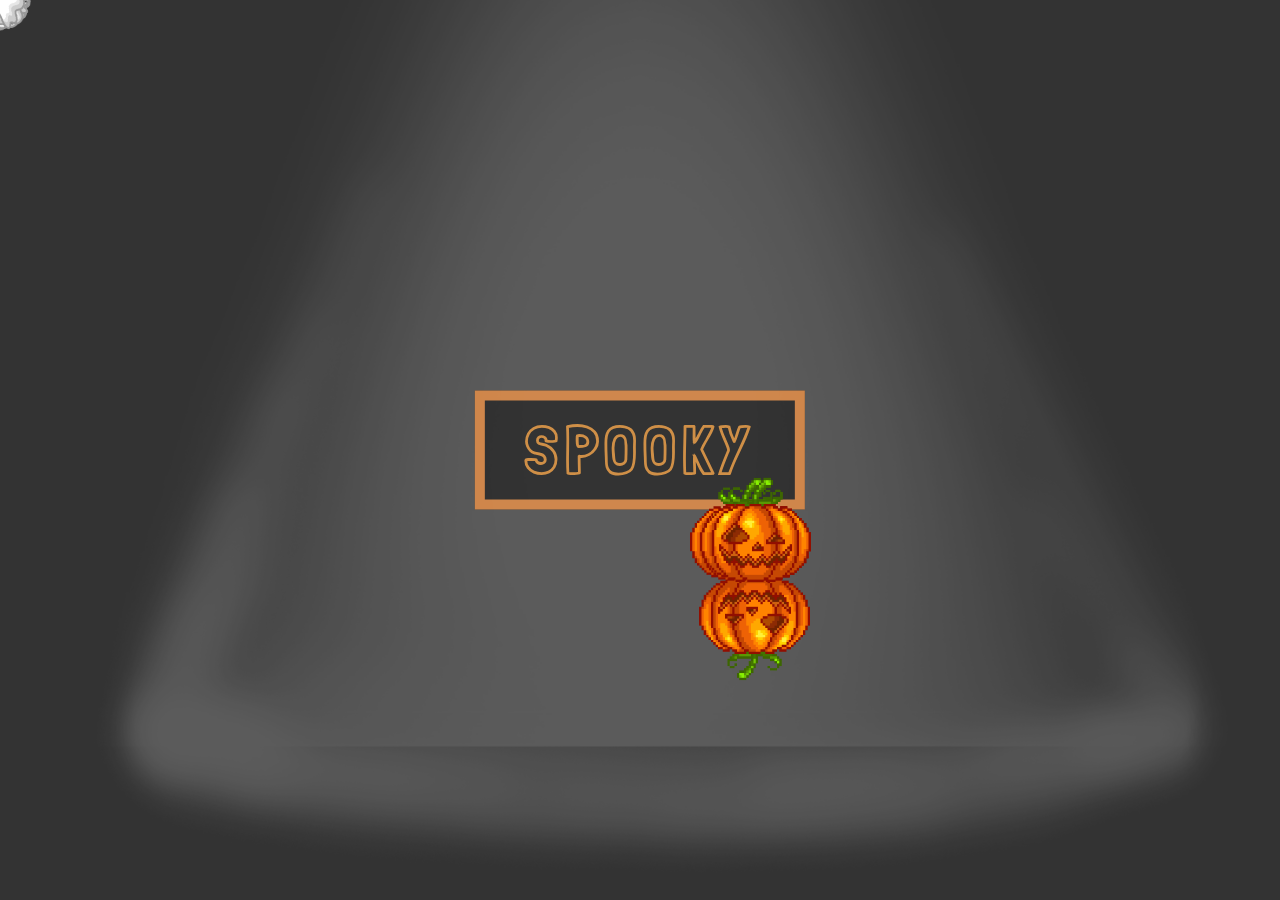
<file: Glitch effects/index.html>
<!DOCTYPE html>
<html lang="en">
	<head>
        <meta charset="UTF-8" />
        <meta http-equiv="X-UA-Compatible" content="IE=edge"> 
        <meta name="viewport" content="width=device-width, initial-scale=1"> 
        <title>Spooked</title>
        <link rel="stylesheet" type="text/css" href="css/normalize.css" />
        <link rel="stylesheet" type="text/css" href="css/component.css" />
        <link href='http://fonts.googleapis.com/css?family=Raleway:200,400,800|Londrina+Outline' rel='stylesheet' type='text/css'>
	</head>
	<body>
		
		<div class="light"></div>
		<div class="glitch glitch--header-1">
			<div class="glitch_img"></div>
			<div class="glitch_img"></div>
			<div class="glitch_img"></div>
			<div class="glitch_img"></div>
			<div class="glitch_img"></div>
		</div>
		<div class="container anim">
			<div class="content">
                <div id="large-header" class="large-header">
                    <canvas id="canvas"></canvas>
                    <h1 class="main-title">Spooky</h1>
                </div>
            </div>
		</div><!-- /container -->
        <script src="js/TweenLite.min.js"></script>
        <script src="js/EasePack.min.js"></script>
        <script src="js/animation.js"></script>
	</body>
</html>
</file>
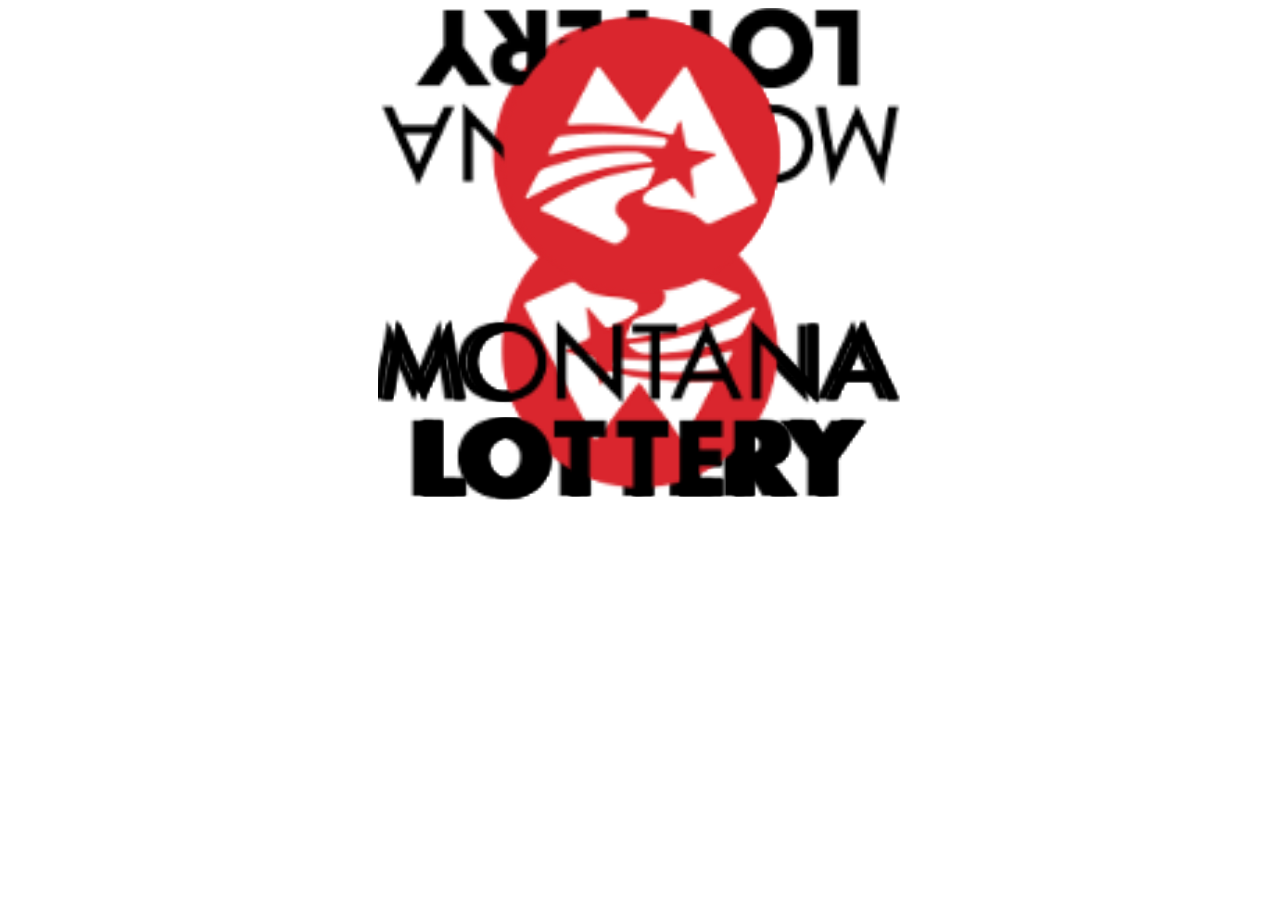
<file: Glitch effects/glitch.html>
<!DOCTYPE html>
<html>
<head>
	<title>Glitchy</title>
	<link rel="stylesheet" href="css/glitchStyle.css">
</head>
<body>
	<a href="https://www.montanalottery.com/">
		<div class="glitch glitch--style-1">
			<div class="glitch_img"></div>
			<div class="glitch_img"></div>
			<div class="glitch_img"></div>
			<div class="glitch_img"></div>
			<div class="glitch_img"></div>
		</div>
	</a>
</body>
</html>
</file>
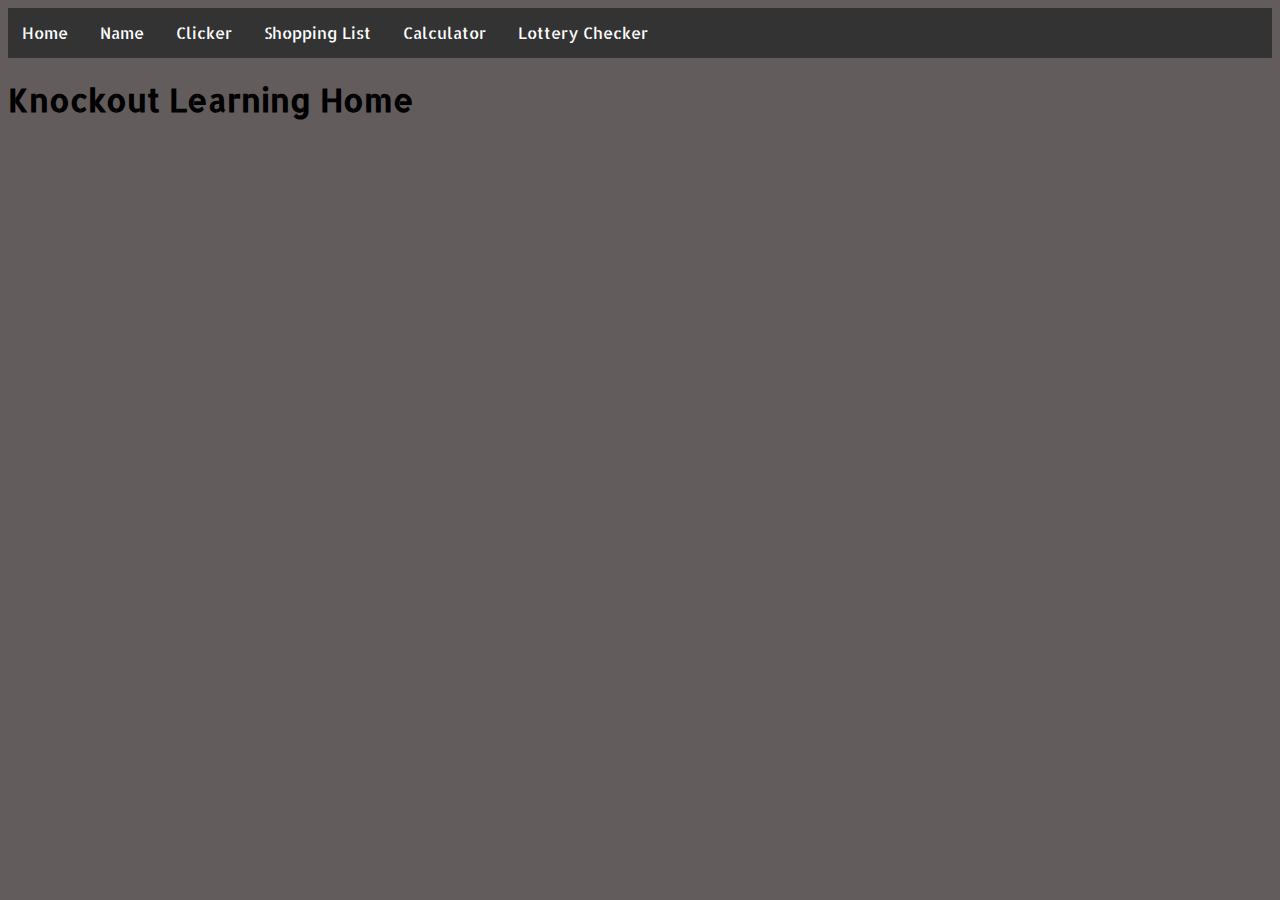
<file: ko learning/ko.html>
<!DOCTYPE html>
<html lang="en">
<head>
	<title> Knockout </title>
	<meta charset="utf-8">
	<meta name="viewport" content="width=device-width, initial-scale=1">
	<link rel="stylesheet" href="css/style.css">
	<link href="https://fonts.googleapis.com/css?family=Allerta+Stencil" rel="stylesheet">
	<style>
		body { font-family: 'Allerta Stencil', sans-serif; }
	</style>
</head>

<body>
	<div id="containerHead">
		<ul class="folders" data-bind="foreach: folders">
			<li data-bind="text: $data, click: $root.goToFolder"></li>
		</ul>
	</div>
	
	<div class="module" id="home">
		<h1> Knockout Learning Home </h1>
	</div>
	
	<div class="module" id="container1">
		<p>First name: <input data-bind="value: firstName" /></p>
		<p>Last name: <input data-bind="value: lastName" /></p>
		<h2>Hello, <span data-bind="text: fullName"> </span>!</h2>
	</div>
	
	<br/>
	
	<div id="container2" class="module">
		<div>
			<span data-bind="text: numberOfClicks"></span>
		</div>
		<button data-bind="click: registerClick">click</button>
	</div>
	
	<br/>
	
	<div id="container3" class="simple-list module">
		<form data-bind="submit: addItem">
			New item:
			<input data-bind="value: itemToAdd, valueUpdate: 'afterkeydown'" />
			<button type="submit" data-bind="enable: itemToAdd().length > 0">Add</button>
			<p>Your items:</p>
			<select class="select1" multiple="multiple" width="50" data-bind="options: items, selectedOptions: selectedItems"></select>
		
			<button data-bind="click: removeItem, enable: selectedItems().length > 0">Remove Item</button>
			<br/><br/>
			<input data-bind="value: itemToEdit" />
			<button data-bind="click: editItem">Edit Item</button>
		</form>
	</div>
	
	<div class="calculatorContainer">
		<div id="calculator" class="module calculator">
			<textarea rows="4" cols="38" disabled="true" data-bind="textInput: equation">
			</textarea><br/>
			
			<button type="button" data-bind="click: function(num) { addToEquation('7', num) } ">7</button>
			<button type="button" data-bind="click: function(num) { addToEquation('8', num) } ">8</button>
			<button type="button" data-bind="click: function(num) { addToEquation('9', num) } ">9</button>
		
			<button type="button" data-bind="click: function(num) { addToEquation('+', num) } ">+</button>
			
			<br/><br/>
			<button type="button" data-bind="click: function(num) { addToEquation('4', num) } ">4</button>
			<button type="button" data-bind="click: function(num) { addToEquation('5', num) } ">5</button>
			<button type="button" data-bind="click: function(num) { addToEquation('6', num) } ">6</button>
			
			<button type="button" data-bind="click: function(num) { addToEquation('-', num) } ">-</button>
			
			<br/><br/>
			<button type="button" data-bind="click: function(num) { addToEquation('1', num) } ">1</button>
			<button type="button" data-bind="click: function(num) { addToEquation('2', num) } ">2</button>
			<button type="button" data-bind="click: function(num) { addToEquation('3', num) } ">3</button>
			<br/><br/>
			<button type="button" data-bind="click: function(num) { addToEquation('0', num) } ">0</button>
			
			
			<button type="button" data-bind="click: clear">Clear</button>
			<button type="button" data-bind="click: evaluate">Equal</button>
			
			<span data-bind="text: answer"></span>
		</div>
	</div>
	
	<div class="lotto-container">
		<div id="lotto-check" class="module lotto-numbers">
				<input type="text" data-bind="value: numbers()[0]" id="num1" class="ball"/>
				<input type="text" data-bind="value: numbers()[1]" id="num2" class="ball"/>
			
				<input type="text" data-bind="value: numbers()[2]" id="num3" class="ball"/>
				<input type="text" data-bind="value: numbers()[3]" id="num4" class="ball"/>
			
				<input type="text" data-bind="value: numbers()[4]" id="num5" class="ball"/>
				
				<br/>
				Extra Number: 
				<input type="text" data-bind="value: extra" id="num6" class="ball"/>
				<br/>
				
				<button type="button" data-bind="click: calculateWinnings">Submit</button>
				<button type="button" data-bind="click: randomize">Random Draw</button>
				<button type="button" data-bind="click: simulate">Simulate</button>
				
				<br/><br/>
				
				<span data-bind="text: result"></span>
				
				<br/>
				Winning Numbers: <span data-bind="text: latestDraw"></span>
				<br/>
				
				<p>Tickets sold: <span data-bind="text: soldTickets"></span></p>
				
				Ticket Selling Speed: 
				<input type="range" min="1" max="100" value="50" data-bind="value: ticketSpeed" 
				style="direction: rtl; margin-left: 50px;" id="speedInput" oninput="speedId.value = speedInput.value">
				<output id="speedId">50</output>
				
				
				<p>$ from tickets: <span data-bind="text: amountFromTickets"></span></p>
				<p>Payout: <span data-bind="text: payout"></span></p>
				<p>Profit: <span data-bind="text: profit"></span></p>
				
				<br/>
				<button type="button" data-bind="click: pause">Pause</button>
				<button type="button" data-bind="click: resume">Resume</button>
				
			
				<br/><br/>
				<div class="toTheSide">
					Winning Tickets:
					<br/>
					<select class="ticketDisplay" multiple="multiple" width="50" data-bind="options: ticketWinners"></select>
					<br/><br/>
					Stats:
					<br/>
					<select multiple="multiple" width="250" size="6">
						<option data-bind="text: stats()[0]"></option>
						<option data-bind="text: stats()[1]"></option>
						<option data-bind="text: stats()[2]"></option>
						<option data-bind="text: stats()[3]"></option>
						<option data-bind="text: stats()[4]"></option>
						<option data-bind="text: stats()[5]"></option>
					</select>
				</div>
		</div>
	</div>

<!-- JQuery JS -->
<script src="https://ajax.googleapis.com/ajax/libs/jquery/3.3.1/jquery.min.js"></script>
<script src="js/knockout-3.4.2.js"></script>
<script src="js/sammy-latest.min.js"></script>
<script type="text/javascript">
	var ViewModel = function(first, last) {
		var self = this;
		self.firstName = ko.observable(first);
		self.lastName = ko.observable(last);
		self.fullName = ko.computed(function(){
			return self.firstName() + " " + self.lastName();
		});
	};
	
	var ClickModel = function() {
		this.numberOfClicks = ko.observable(0);
		this.registerClick = function() {
			this.numberOfClicks(this.numberOfClicks() + 1);
		};
	};
	
	var SimpleList = function(items) {
		this.items = ko.observableArray(items);
		this.itemToAdd = ko.observable("");
		this.itemToEdit = ko.observable("");
		this.selectedItems = ko.observableArray();
		this.addItem = function() {
			if(this.itemToAdd() != ""){
				this.items.push(this.itemToAdd());
				this.itemToAdd("");
			}
		}.bind(this);
		this.removeItem = function() {
			this.items.removeAll(this.selectedItems());
			this.selectedItems([]);
		}.bind(this);
		this.editItem = function() {
			if(this.itemToEdit() != "" && this.selectedItems().length == 1) {
				this.items.replace(this.selectedItems()[0], this.itemToEdit());
			}
		}.bind(this);
	};
	
	var NavbarModel = function() {
		self = this;
		self.folders = ['Home', 'Name', 'Clicker', 'Shopping List', 'Calculator', 'Lottery Checker'];
		self.chosenFolderId = ko.observable();
		self.chosenFolderData = ko.observable();
		self.goToFolder = function(folder) {
			location.hash = folder;
		};
		Sammy(function() {
			this.get('#Name', function() {
				$('.module').css('display', 'none');
				$('#container1').css('display', 'initial');
			});
			this.get('#Clicker', function() {
				$('.module').css('display', 'none');
				$('#container2').css('display', 'initial');
			});
			this.get('#Shopping%20List', function() {
				$('.module').css('display', 'none');
				$('#container3').css('display', 'initial');
			});
			this.get('#Home', function() {
				$('.module').css('display', 'none');
				$('#home').css('display', 'initial');
			});
			this.get('#Calculator', function() {
				$('.module').css('display', 'none');
				$('#calculator').css('display', 'initial');
			});
			this.get('#Lottery%20Checker', function() {
				$('.module').css('display', 'none');
				$('#lotto-check').css('display', 'initial');
			});
		}).run();
	};
	
	var CalculatorModel = function(d) {
		var self = this;
		self.equation = ko.observableArray("");
		self.answer = ko.observable("");
		self.addToEquation = function(num) {
			var temp = self.equation();
			self.equation(temp + num);
		}
		self.clear = function() {
			self.equation("");
			self.answer("");
		}
		self.evaluate = function() {
			// checks if the first digit is invalid
			if(self.equation()[0] == "+" || self.equation()[self.equation().length - 1] == "+" || 
				self.equation()[self.equation().length - 1] == "-") {
				self.answer("Not a valid format.");
				return;
			}
			var compiledEquation = [];
			var operators = [];
			var length = self.equation().length;
			var position = 0;
			// loops through the equation to compile 2 arrays
			// compiledEquation: the numbers to compute
			// operators: the operators that the numbers will use to calculate
			begin: for(var i = 0; i < length; i++) {
				var eqToAdd = "";
				var curr = self.equation()[i];
				// adds to the operators array by checking if the current digit is an operator
				// does not count the first digit, if a '-' then it is a negative number
				if(self.equation()[i] == '+' || self.equation()[i] == '-' && i != 0) {
					operators[operators.length] = curr;
					if(self.equation()[i+1] == '+' || self.equation()[i+1] == '-') {
						self.answer("Not a valid format.");
						return;
					}
					// do not go to next loop, the operator has been added
					continue;
				}
				// will loop until an operator is found
				for(var j = i; j < length; j++) {
					// only true if it is the first digit. purpose is to check if first number is negative
					var first = false;
					if(j == 0 && self.equation()[j] == '-') first = true;
					// breaks out of loop if an operator is found, adds compiled numbers to compiledEquation array
					if( (self.equation()[j] == '+' || self.equation()[j] == '-') && !first) { 
						compiledEquation[position] = eqToAdd;
						position++;
						i = j - 1;
						break;
					}
					eqToAdd += self.equation()[j];
					// checks if on the last number, breaks out of loops
					if(j == length - 1) {
						compiledEquation[position] = eqToAdd;
						break begin;
					}
				}
			}
			var answer = 0;
			// if no operators were added
			if(operators.length == 0) {
				self.answer("The answer is: " + compiledEquation[0]);
				return;
			}
			// looks at operators array and determines how the numbers should be calculated 
			for(var i = 0; i < operators.length; i++) {
				var op = operators[i];
				if(op == '+') answer = parseInt(compiledEquation[0]) + parseInt(compiledEquation[1]);
				else if(op == '-') answer = parseInt(compiledEquation[0]) - parseInt(compiledEquation[1]);
				// removes first element of compiledEquation array, replaces with last calculated number
				compiledEquation.shift();
				compiledEquation[0] = answer.toString();
			}
			self.answer("The answer is: " + answer);
			self.equation(self.equation() + "\n" + compiledEquation[0]);
		}
		
	};
	
	var lotteryModel = function() {
		var self = this;
		self.numbers = ko.observableArray();
		self.extra = ko.observable();
		self.result = ko.observable();
		self.latestDraw = [5, 29, 34, 53, 57, 24];
		
		self.winningAmount = 0;
		self.amountOfTickets = 0;
		self.soldTickets = ko.observable(0);
		self.amountFromTickets = ko.observable(0);
		self.payout = ko.observable(0);
		self.profit = ko.observable(0);
		self.ticketWinners = ko.observableArray();
		
		self.ticketSpeed = ko.observable(50);
		
		self.stats = ko.observableArray(["$4: 0", "$7: 0", "$100: 0", "$1,000,000: 0", "JACKPOT: 0", "Overall: 0"]);
		
		var amountOfDollarsWon = [0, 0, 0, 0, 0];
		
		var looping = false;
		var numberOfWinners = 0;
		
		self.calculateWinnings = function() {
		
			var extra = false;
			var amountCorrect = 0;
			// array to test if there are duplicates in submission
			var counts = [];
			self.numbers.sort();
			if(self.numbers().length == 0){
				self.result("Please enter all numbers");
				return;
			}
		
			for(var i = 0; i < self.numbers().length; i++) {
				if(counts[self.numbers()[i]] === undefined) {
					counts[self.numbers()[i]] = 1;
				}
				else {
					self.result("No duplicates can be done.");
					return;
				}
			
				if(self.numbers()[i] == null) {
					self.result("Please enter all numbers.");
					return;
				}
				else if(isNaN(parseInt(self.numbers()[i])) || 
				parseInt(self.numbers()[i]) < 1 || parseInt(self.numbers()[i]) > 69) {
					self.result("Please enter valid numbers.");
					return;
				}
				else if(self.latestDraw.includes(parseInt(self.numbers()[i])))
					amountCorrect++;
			}
			
			if(self.extra() === undefined) {
				self.result("Put in that extra number!");
				return;
			}
			
			// after validation, do calculation
			if(self.extra() == parseInt(self.latestDraw[5]))
				extra = true;
			
			var amountWon = 0;
			
			switch(amountCorrect) {
				case 0:
					if(extra) amountWon = 4;
					break;
				case 1:
					if(extra) amountWon = 4;
					break;
				case 2:
					if(extra) amountWon = 7;
					break;
				case 3:	
					if(extra) amountWon = 100;
					else amountWon = 7;
					break;
				case 4:
					amountWon = 100;
					break;
				case 5:
					if(extra) amountWon = 50000000;
					else amountWon = 1000000;
					break;
				default:
					amountWon = 0;
			}
			
			
			var reduction = [];
			
			switch(amountWon) {
				case 4:
					amountOfDollarsWon[0] += 1;
					reduction = reduce(amountOfDollarsWon[0], self.soldTickets());
					self.stats.replace(self.stats()[0], "$4: " + reduction[0] + "/" + reduction[1]);
					break;
				case 7:
					amountOfDollarsWon[1] += 1;
					reduction = reduce(amountOfDollarsWon[1], self.soldTickets());
					self.stats.replace(self.stats()[1], "$7: " + reduction[0] + "/" + reduction[1]);
					break;
				case 100:
					amountOfDollarsWon[2] += 1;
					reduction = reduce(amountOfDollarsWon[2], self.soldTickets());
					self.stats.replace(self.stats()[2], "$100: " + reduction[0] + "/" + reduction[1]);
					break;
				case 1000000:
					amountOfDollarsWon[3] += 1;
					reduction = reduce(amountOfDollarsWon[3], self.soldTickets());
					self.stats.replace(self.stats()[3], "$1,000,000: " + reduction[0] + "/" + reduction[1]);
					break;
				case 50000000:
					amountOfDollarsWon[4] += 1;
					reduction = reduce(amountOfDollarsWon[4], self.soldTickets());
					self.stats.replace(self.stats()[4], "JACKPOT: " + reduction[0] + "/" + reduction[1]);
					break;
				default:
				
			}
			
			
			
			self.result("You won $" + amountWon + "!");
			self.winningAmount = amountWon;
			
			self.soldTickets(self.soldTickets() + 1);
			if(amountWon > 0){ 
				self.ticketWinners.push("#" + self.soldTickets() + ": $" + amountWon);
				numberOfWinners++;
			}
			
			reduction = reduce(numberOfWinners, self.soldTickets());
			self.stats.replace(self.stats()[5], "Overall: " + reduction[0] + "/" + reduction[1]);
			
			self.amountFromTickets(self.amountFromTickets() + 2);
			self.payout(self.payout() + amountWon);
			self.profit(self.amountFromTickets() - self.payout());
			
			var $sel = $('.ticketDisplay');
			$sel[0].scrollTop = $sel[0].scrollHeight;
			
			if(looping) setTimeout(function(){ self.randomize(); }, self.ticketSpeed() * 2);
		}
		
		self.randomize = function() {
			var random = 0;
			var count = [];
			
			for(var i = 1; i < 6; i++) {
				random = Math.floor(Math.random() * 69) + 1;
				if(count[random] === undefined){
					document.getElementById('num'+i).value = random;
					self.numbers()[i-1] = random;
					count[random] = 1;
				}
				else {
					i--;
					continue;
				}
			}
			
			random = Math.floor(Math.random() * 26) + 1;
			document.getElementById('num6').value = random;
			self.extra(random);
			
			self.calculateWinnings();
		}
		
		self.pause = function() {
			looping = false;
		}
		
		self.resume = function() {
			looping = true;
			self.randomize();
		}
		
		self.simulate = function() {
			looping = true;
			self.randomize();
		}
		
	
		
	};
	
	var shopping = new SimpleList(["A","B","C"]);
	ko.applyBindings(new ViewModel("first", "last"), document.getElementById("container1"));
	ko.applyBindings(new ClickModel(), document.getElementById("container2"));
	ko.applyBindings(shopping, document.getElementById("container3"));
	ko.applyBindings(new CalculatorModel(), document.getElementById("calculator"));
	ko.applyBindings(new lotteryModel(), document.getElementById("lotto-check"));
	
	ko.applyBindings(new NavbarModel(), document.getElementById("containerHead"));
	
	var jsonData = ko.toJSON(shopping);
	var parsedJson = JSON.parse(jsonData);
	
	/*var requestURL = 'https://github.com/taylor-bauerj/Side-Projects/blob/master/ko%20learning/data.json';
	
	var request = new XMLHttpRequest();
	request.open('GET', requestURL);
	request.responseType = 'json';
	request.send();
	
	request.onload = function() {
		console.log(request.response);
	}*/
	
	function updateTextInput(val) {
		document.getElementById('speedValue').value = val;
	}
	
	function reduce(numerator, denominator) {
		var gcd = function gcd(a, b) {
			return b ? gcd(b, a%b) : a;
		}
		gcd = gcd(numerator, denominator);
		return [numerator/gcd, denominator/gcd];
	}
</script>
</body>

</html>
</file>
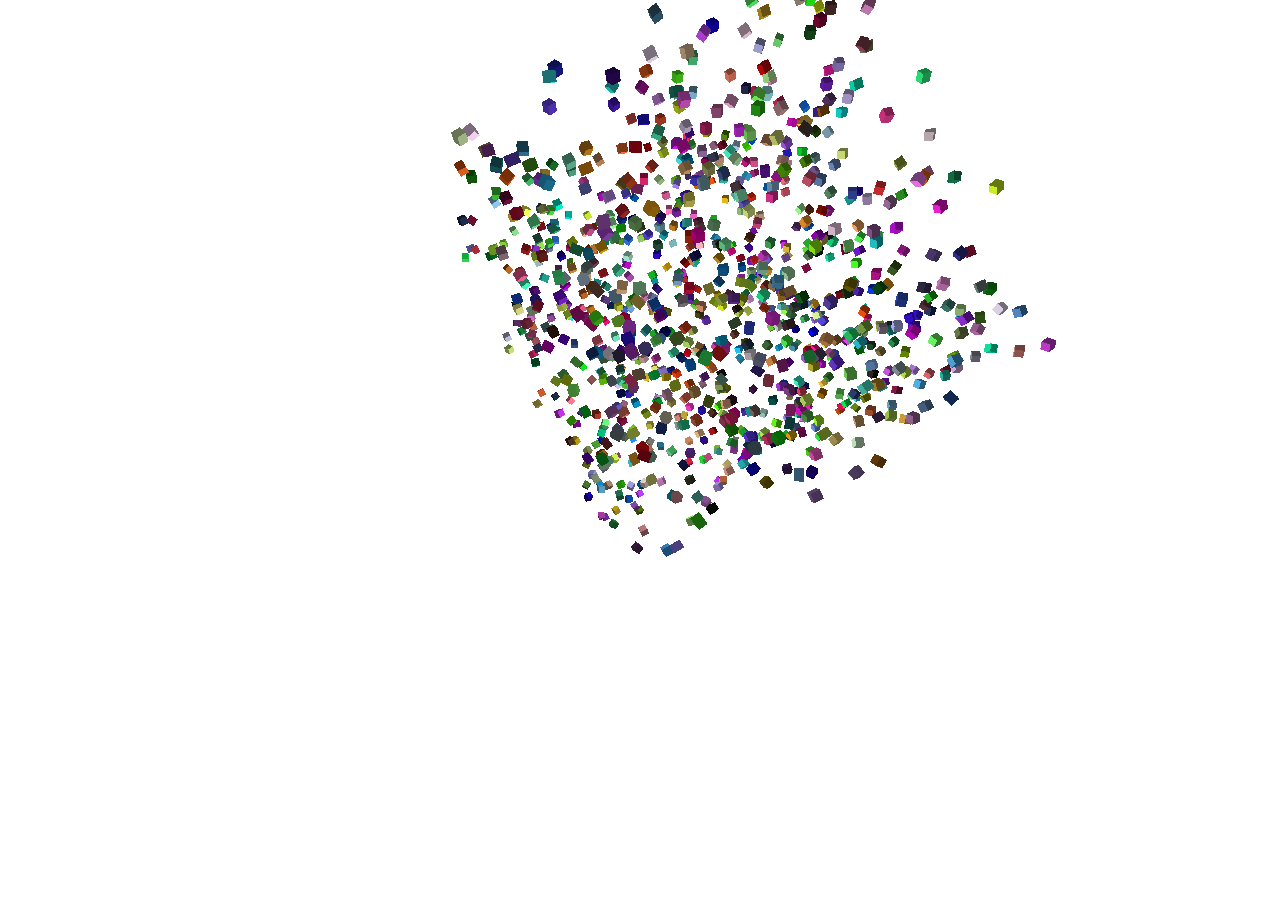
<file: three js learning/bunch-o-cubes.html>
<!DOCTYPE html>
<html>
  <head>
    <title>So Many Cubes</title>
    <style>
      html, body { margin: 0; padding: 0; overflow: hidden; }
    </style>
  </head>
  <body>
    <script src="js/three.min.js"></script>
    <script>
		var camera, renderer, scene;
		var geometry, group;
		
		var mouseX = 0;
		var mouseY = 0;
		
		var windowHalfX = window.innerWidth / 2;
		var windowHalfY = window.innerHeight / 2;
		
		var targetX = 0;
		var targetY = 0;
		var targetZ = 0;
		
		init();
		animate();
	
		function init() {
		
			scene = new THREE.Scene();
			scene.background = new THREE.Color( 0xffffff );
			var aspect = window.innerWidth / window.innerHeight;

			camera = new THREE.PerspectiveCamera( 70, aspect, 1, 20000 );
			camera.position.z = 10000;
			
			renderer = new THREE.WebGLRenderer();
			renderer.setPixelRatio(window.devicePixelRatio);
			renderer.setSize( window.innerWidth, window.innerHeight );
			document.body.appendChild( renderer.domElement );
			
			var geometry = new THREE.BoxBufferGeometry( 100, 100, 100 );
			var material = new THREE.MeshPhongMaterial();
			
			group = new THREE.Group();
			
			for( var i = 0; i < 1000; i ++ ){
				material = new THREE.MeshPhongMaterial({color: Math.random() * 0xffffff});
				var mesh = new THREE.Mesh(geometry, material);
				mesh.position.x = Math.random() * 5000 - 1000;
				mesh.position.y = Math.random() * 5000 - 1000;
				mesh.position.z = Math.random() * 5000 - 1000;
				
				mesh.rotation.x = Math.random() * 2 * Math.PI;
				mesh.rotation.y = Math.random() * 2 * Math.PI;
				
				mesh.matrixAutoUpdate = false;
				mesh.updateMatrix();
				
				group.add(mesh);
			}
			
			scene.add(group);
			
			// lights
			var light = new THREE.PointLight(0xFFFFFF, 0.5);
			light.position.set(0, 0, 1000 );
			scene.add( light );
			var ambLight = new THREE.AmbientLight(0xFFFFFF, 0.5);
			ambLight.position.set(0, 0, 1000 );
			scene.add(ambLight);
			
			
			document.addEventListener( 'mousemove', onMouseMove, false );
			document.addEventListener( 'mousedown', onMouseDown, false );
			document.addEventListener( 'mouseup', onMouseUp, false );
			
			window.addEventListener( 'resize', onResize, false );
		}
		
		function animate(){
			requestAnimationFrame( animate );
			render();
		}
		
		function render() {
			var time = Date.now() * 0.001;
			var rx = Math.sin( time * 0.7 ) * 0.5,
				ry = Math.sin( time * 0.3 ) * 0.5,
				rz = Math.sin( time * 0.2 ) * 0.5;

		
			camera.position.x += (mouseX - camera.position.x) * 0.01;			
			camera.position.y += (mouseY - camera.position.y) * 0.01;			
			
			camera.lookAt(scene.position);
			
			group.rotation.x = rx;
			group.rotation.y = ry;
			group.rotation.z = rz;
			
			
			
			
			
			renderer.render( scene, camera );
		}
		
		function onMouseDown(event){
			targetX = Math.random() * 10;
			targetY = Math.random() * 10;
			targetZ = Math.random() * 10;
			
			render();
		}
		function onMouseUp(event){
			targetX = 0;
			targetY = 0;
			targetZ = 0;
		}
		
		function onMouseMove( event ){
			mouseX = (event.clientX - windowHalfX) * 10;
			mouseY = (event.clientY - windowHalfY) * 10;
		}
		
		
		function onResize( event ){
			windowHalfX = window.innerWidth / 2;
			windowHalfY = window.innerHeight / 2;
			
			camera.aspect = window.innerWidth / window.innerHeight;
			camera.updateProjectionMatrix();
			
			renderer.setSize(window.innerWidth, window.innerHeight );
		}
    </script>
  </body>
</html>
</file>
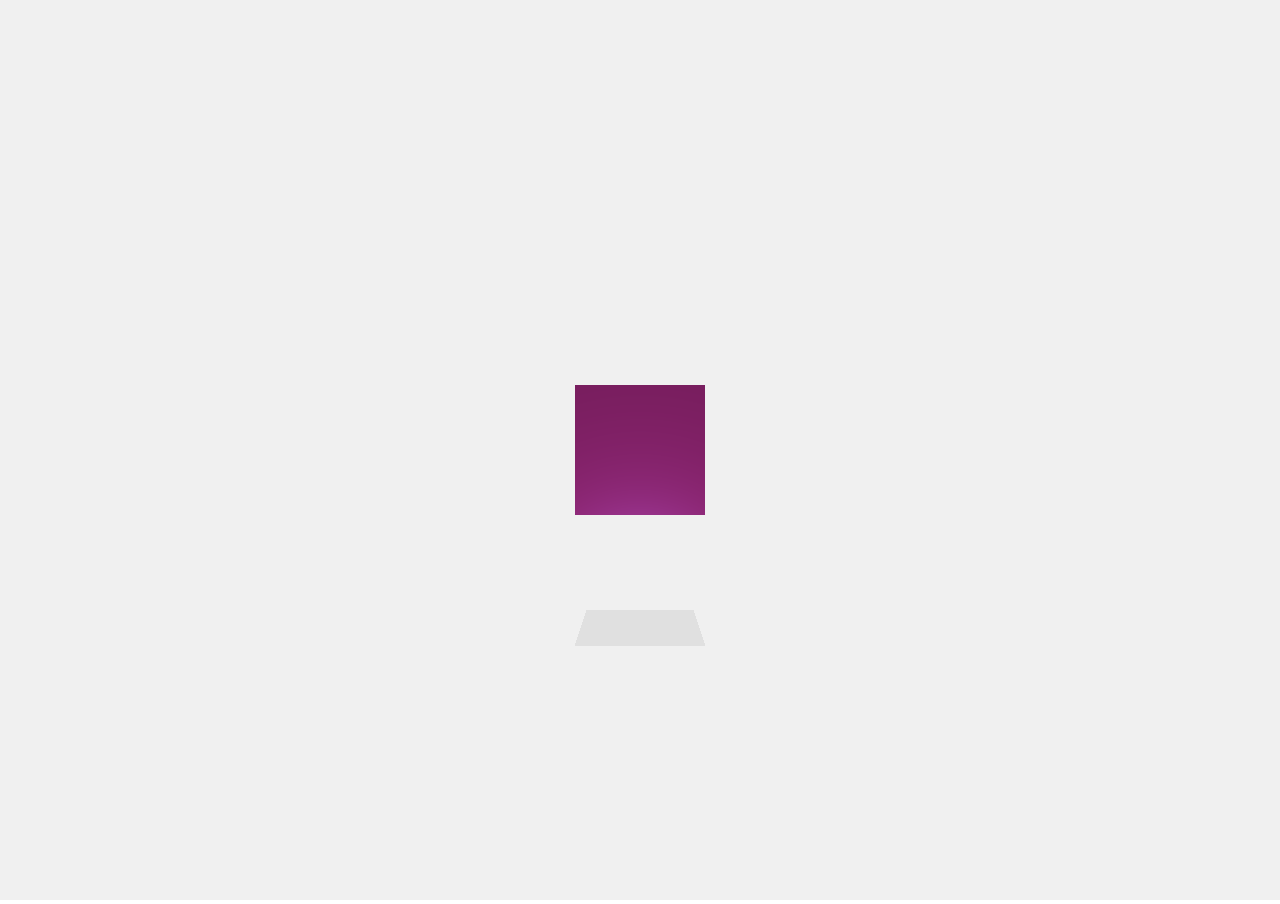
<file: three js learning/drag-rotate-cube.html>
<!DOCTYPE html>
<html>
  <head>
    <title>Drag Me!</title>
    <style>
      html, body { margin: 0; padding: 0; overflow: hidden; }
    </style>
  </head>
  <body>
    <script src="js/three.min.js"></script>
    <script>
		var camera, renderer, scene;
		var cube;
		var plane;
		
		var targetRotationY = 0;
		var targetRotationOnMouseDownY = 0;
		var targetRotationX = 0;
		var targetRotationOnMouseDownX = 0;
		
		var mouseX = 0;
		var mouseXOnMouseDown = 0;
		
		var mouseY = 0;
		var mouseYOnMouseDown = 0;
		
		var windowHalfX = window.innerWidth / 2;
		var windowHalfY = window.innerHeight / 2;
		
		init();
		animate();
	
		function init() {
			scene = new THREE.Scene();
			scene.background = new THREE.Color( 0xf0f0f0 );
			var aspect = window.innerWidth / window.innerHeight;
			camera = new THREE.PerspectiveCamera( 75, aspect, 1, 1000 );
			camera.position.z = 100;
			camera.position.y = 30;
			
			renderer = new THREE.WebGLRenderer();
			renderer.setSize( window.innerWidth, window.innerHeight );
			document.body.appendChild( renderer.domElement );
			
			// cube
			var geometry = new THREE.BoxGeometry( 20, 20, 20 );
			var material = new THREE.MeshPhongMaterial({ color: Math.random() * 0xffffff, specular: 0x2f5da8, shininess: 20});
			cube = new THREE.Mesh( geometry, material );
			cube.position.y = 30;
			scene.add( cube );
			
			// plane
			var geometry = new THREE.PlaneBufferGeometry(20,20);
			geometry.rotateX( - Math.PI / 2);
			var material = new THREE.MeshBasicMaterial({color: 0xe0e0e0, overdraw: 0.5} );
			plane = new THREE.Mesh( geometry, material );
			scene.add(plane);
			
			// lights
			var light = new THREE.PointLight(0xFFFFFF, 0.5);
			light.position.set(0, 0, 25 );
			scene.add( light );
			var ambLight = new THREE.AmbientLight(0xFFFFFF, 0.5);
			ambLight.position.set(0, 0, 25 );
			scene.add(ambLight);
			
			
			document.addEventListener( 'mousedown', onMouseDown, false );
			
			window.addEventListener( 'resize', onResize, false );
		}
		
		function animate(){
			requestAnimationFrame( animate );
			render();
		}
		
		function render() {
				plane.rotation.y = cube.rotation.y += (targetRotationY - cube.rotation.y) * 0.05;
				//plane.rotation.x = cube.rotation.x += (targetRotationX - cube.rotation.x) * 0.05;
	
				renderer.render( scene, camera );
		}
		
		function onMouseDown(event){
			event.preventDefault();
			
			document.addEventListener( 'mousemove', onMouseMove, false);
			document.addEventListener( 'mouseup', onMouseUp, false);
			document.addEventListener( 'mouseout', onMouseOut, false);
			
			mouseXOnMouseDown = event.clientX - windowHalfX;
			mouseYOnMouseDown = event.clientY - windowHalfY;
			
			targetRotationOnMouseDownY = targetRotationY;
			targetRotationOnMouseDownX = targetRotationX;
		}
		
		function onMouseMove( event ){
			mouseX = event.clientX - windowHalfX;
			mouseY = event.clientY - windowHalfY;
			
			targetRotationY = targetRotationOnMouseDownY + ( mouseX - mouseXOnMouseDown ) * 0.02;
			targetRotationX = targetRotationOnMouseDownX + ( mouseY - mouseYOnMouseDown ) * 0.02;
			
			var time = Date.now();
			
			if(time % 13 == 0)
				cube.material = new THREE.MeshPhongMaterial({color: Math.random() * 0xffffff});
		}
		
		function onMouseUp(event) {
			document.removeEventListener( 'mousemove', onMouseMove, false );
			document.removeEventListener( 'mouseup', onMouseUp, false );
			document.removeEventListener( 'mouseout', onMouseOut, false );
		}
		
		function onMouseOut( event ){
			document.removeEventListener( 'mousemove', onMouseMove, false );
			document.removeEventListener( 'mouseup', onMouseUp, false );
			document.removeEventListener( 'mouseout', onMouseOut, false );
		}
		
		function onResize( event ){
			windowHalfX = window.innerWidth / 2;
			windowHalfY = window.innerHeight / 2;
			
			camera.aspect = window.innerWidth / window.innerHeight;
			camera.updateProjectionMatrix();
			
			renderer.setSize(window.innerWidth, window.innerHeight );
		}
    </script>
  </body>
</html>
</file>
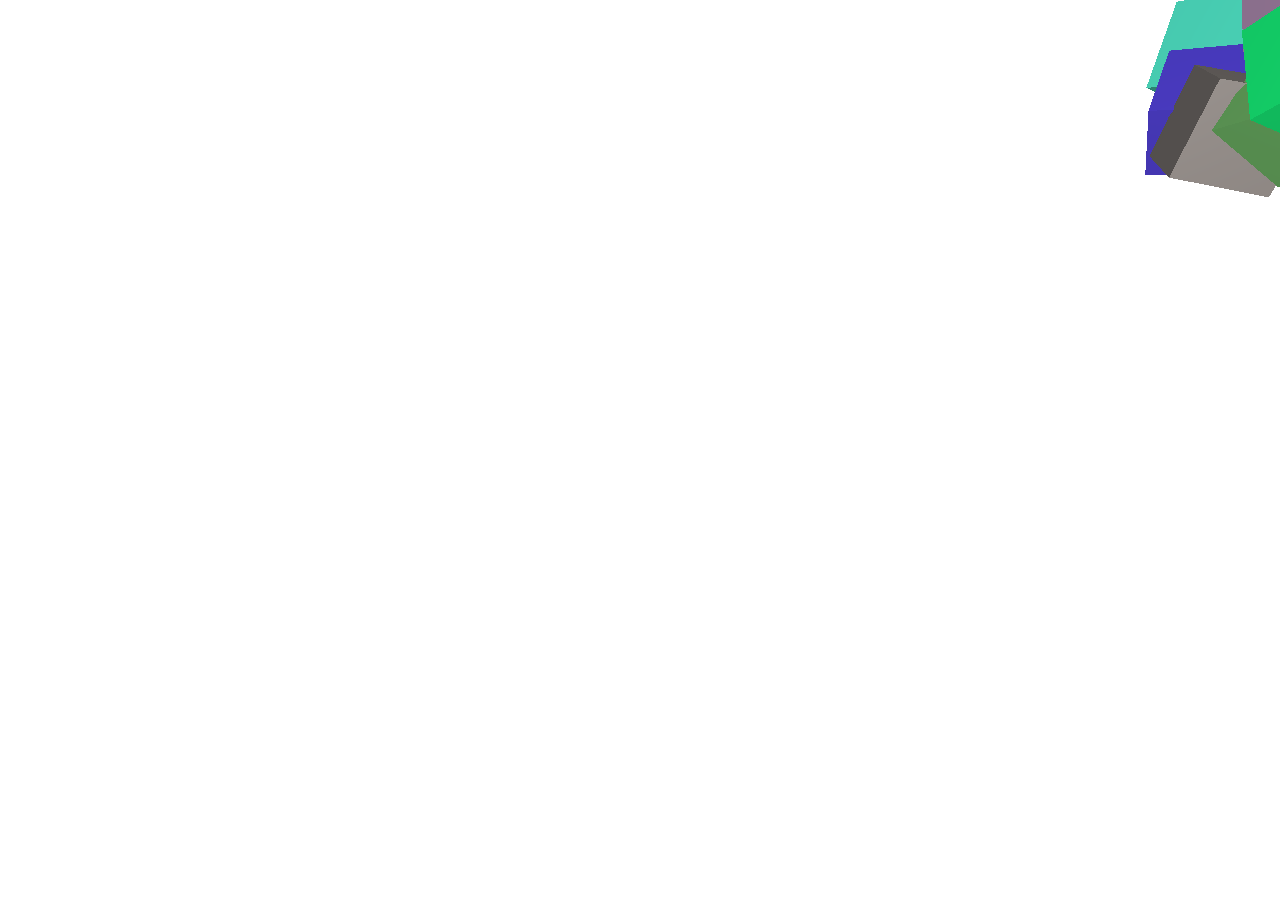
<file: three js learning/geometry.html>
<!DOCTYPE html>
<html>
  <head>
    <title>Even More Cubes</title>
    <style>
      html, body { margin: 0; padding: 0; overflow: hidden; }
    </style>
  </head>
  <body>
    <script src="js/three.min.js"></script>
    <script>
		var camera, renderer, scene;
		var geometry, root;
		
		var mouseX = 0;
		var mouseY = 0;
		
		var windowHalfX = window.innerWidth / 2;
		var windowHalfY = window.innerHeight / 2;
		
		init();
		animate();
	
		function init() {
		
			scene = new THREE.Scene();
			scene.background = new THREE.Color( 0xffffff );
			var aspect = window.innerWidth / window.innerHeight;

			camera = new THREE.PerspectiveCamera( 60, aspect, 1, 15000 );
			camera.position.z = 500;
			
			renderer = new THREE.WebGLRenderer();
			renderer.setPixelRatio(window.devicePixelRatio);
			renderer.setSize( window.innerWidth, window.innerHeight );
			document.body.appendChild( renderer.domElement );
			
			var geometry = new THREE.BoxBufferGeometry( 100, 100, 100 );
			var material = new THREE.MeshPhongMaterial({color: Math.random() * 0xffffff});
			
			root = new THREE.Mesh(geometry, material);
			root.position.x = 1000;
			scene.add(root);
			
			var amount = 200, object, parent = root;
			
			for(var i = 0; i < amount; i++){
				object = new THREE.Mesh(geometry, new THREE.MeshPhongMaterial({color: Math.random() * 0xffffff}));
				object.position.x = 100;
				
				
				parent.add(object);
				parent = object;
			}
			
			parent = root;
			
			for(var i = 0; i < amount; i++){
				object = new THREE.Mesh(geometry, new THREE.MeshPhongMaterial({color: Math.random() * 0xffffff}));
				object.position.x = -100;
				
				parent.add(object);
				parent = object;
			}
			
			parent = root;
			
			for(var i = 0; i < amount; i++){
				object = new THREE.Mesh(geometry, new THREE.MeshPhongMaterial({color: Math.random() * 0xffffff}));
				object.position.y = 100;
				
				parent.add(object);
				parent = object;
			}
			
			parent = root;
			
			for(var i = 0; i < amount; i++){
				object = new THREE.Mesh(geometry, new THREE.MeshPhongMaterial({color: Math.random() * 0xffffff}));
				object.position.y = -100;
				
				parent.add(object);
				parent = object;
			}
			
			// lights
			var light = new THREE.PointLight(0xFFFFFF, 0.5);
			light.position.set(0, 0, 1000 );
			scene.add( light );
			var ambLight = new THREE.AmbientLight(0xFFFFFF, 0.5);
			ambLight.position.set(0, 0, 1000 );
			scene.add(ambLight);
			
			
			document.addEventListener( 'mousemove', onMouseMove, false );
			
			window.addEventListener( 'resize', onResize, false );
		}
		
		function animate(){
			requestAnimationFrame( animate );
			render();
		}
		
		function render() {
			var time = Date.now() * 0.001;
			var rx = Math.sin( time * 0.7 ) * 0.5,
				ry = Math.cos( time * 0.3 ) * 0.5,
				rz = Math.sin( time * 0.2 ) * 0.5;

		
			camera.position.x += (mouseX - camera.position.x) * 0.01;			
			camera.position.y += (mouseY - camera.position.y) * 0.01;			
			
			camera.lookAt(scene.position);
			
			root.traverse(function(object){
				object.rotation.x = rx;
				object.rotation.y = ry;
				object.rotation.z = rz;
			});
			
			
			renderer.render( scene, camera );
		}
		
		
		
		function onMouseMove( event ){
			mouseX = (event.clientX - windowHalfX) * 10;
			mouseY = (event.clientY - windowHalfY) * 10;
		}
		
		
		function onResize( event ){
			windowHalfX = window.innerWidth / 2;
			windowHalfY = window.innerHeight / 2;
			
			camera.aspect = window.innerWidth / window.innerHeight;
			camera.updateProjectionMatrix();
			
			renderer.setSize(window.innerWidth, window.innerHeight );
		}
    </script>
  </body>
</html>
</file>
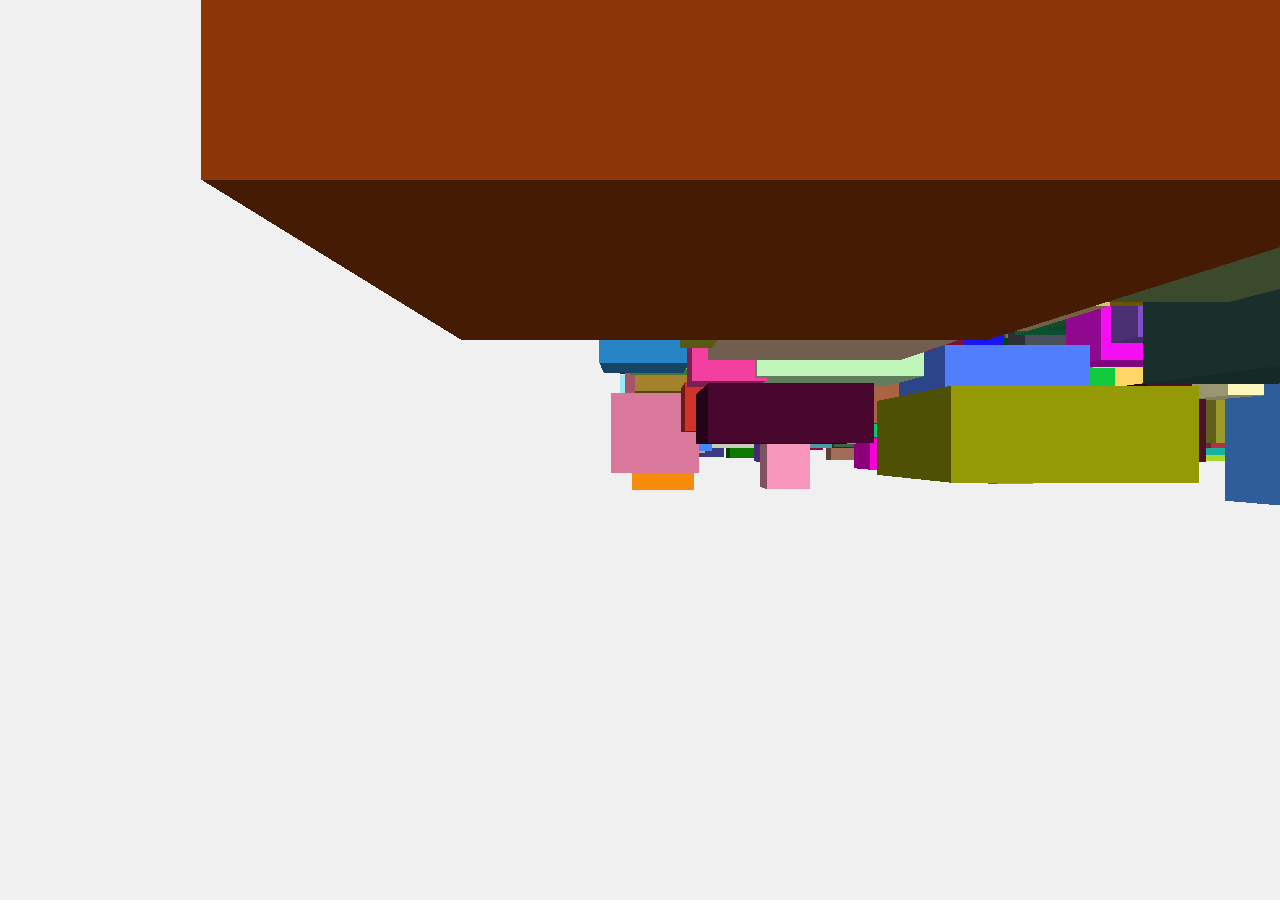
<file: three js learning/gravity.html>
<!DOCTYPE html>
<html>
  <head>
    <title>Raycaster</title>
    <style>
      html, body { margin: 0; padding: 0; overflow: hidden; }
    </style>
  </head>
  <body>
    <script src="js/three.min.js"></script>
    <script src="js/FlyControls.js"></script>
    <script>
	
		var container;
		var camera, renderer, scene, raycaster;
		var geometry, root;
		
		var mouse = new THREE.Vector2(), INTERSECTED;
		var radius = 100;
		
		var mouseX = 0;
		var mouseY = 0;
		
		var windowHalfX = window.innerWidth / 2;
		var windowHalfY = window.innerHeight / 2;
		
		var controls;
		var clock = new THREE.Clock();
		
		init();
		animate();
	
		function init() {
			container = document.createElement('div');
			document.body.appendChild(container);
		
			scene = new THREE.Scene();
			scene.background = new THREE.Color( 0xf0f0f0 );
			var aspect = window.innerWidth / window.innerHeight;

			camera = new THREE.PerspectiveCamera( 70, aspect, 1, 15000 );
			camera.position.z = 500;
			
			renderer = new THREE.WebGLRenderer();
			renderer.setPixelRatio(window.devicePixelRatio);
			renderer.setSize( window.innerWidth, window.innerHeight );
			container.appendChild( renderer.domElement );
			
			var geometry = new THREE.BoxBufferGeometry(20,20,20);
			var material = new THREE.MeshLambertMaterial({color: Math.random() * 0xffffff});
			
			for(var i = 0; i < 5000; i++){
			root = new THREE.Mesh(geometry, new THREE.MeshLambertMaterial({color: Math.random() * 0xffffff}));
			
			root.position.x = Math.random() * 500;
			root.position.y = Math.random() * 500;
			root.position.z = Math.random() * 500;
			
			root.scale.x = Math.random() + 0.5;
			root.scale.y = Math.random() + 0.5;
			root.scale.z = Math.random() + 0.5;
			
			scene.add(root);
			}
			
			raycaster = new THREE.Raycaster();
			
			// lights
			/*var dLight = new THREE.DirectionalLight(0xFFFFFF, 1);
			dLight.position.set(1,1,1).normalize();
			scene.add(dLight);*/
			
			var light = new THREE.PointLight(0xFFFFFF, 0.5);
			light.position.set(0, 0, 1000 );
			scene.add( light );
			var ambLight = new THREE.AmbientLight(0xFFFFFF, 0.5);
			ambLight.position.set(0, 0, 1000 );
			scene.add(ambLight);
			
			controls = new THREE.FlyControls(camera);
			
			controls.movementSpeed = 100;
			controls.domElement = renderer.domElement;
			controls.rollSpeed = Math.PI / 24;
			controls.autoForward = false;
			controls.dragToLook = false;
			
			
			document.addEventListener( 'mousemove', onMouseMove, false );
			document.addEventListener('mousedown', onMouseDown, false);
			window.addEventListener( 'resize', onResize, false );
		}
		
		function animate(){
			requestAnimationFrame( animate );
			render();
		}
		
		function render() {
			
			var delta = clock.getDelta();
			
			raycaster.setFromCamera(mouse, camera);
			
			var intersects = raycaster.intersectObjects(scene.children);
		
			if(intersects.length > 0){
				if(INTERSECTED != intersects[0].object){
					if(INTERSECTED) INTERSECTED.material.emissive.setHex(INTERSECTED.currentHex);
					
					INTERSECTED = intersects[0].object;
					INTERSECTED.currentHex = INTERSECTED.material.emissive.getHex();
					INTERSECTED.material.emissive.setHex(Math.random()  * 0xffffff);
				}
			}
			else{
				if(INTERSECTED) INTERSECTED.material.emissive.setHex(INTERSECTED.currentHex);
				
				INTERSECTED = null;
			}
		
			var time = Date.now() * 0.001;
			var rx = Math.sin( time * 0.7 ) * 0.5,
				ry = Math.cos( time * 0.3 ) * 0.5,
				rz = Math.sin( time * 0.2 ) * 0.5;

		
			/*camera.position.x += (mouseX - camera.position.x) * 0.01;			
			camera.position.y += (mouseY - camera.position.y) * 0.01;*/			
			
			//camera.lookAt(scene.position);
			
			root.traverse(function(object){
				object.rotation.x = rx;
				object.rotation.y = ry;
				object.rotation.z = rz;
			});
			
			//controls.movementSpeed = 0.33 * d;
			controls.update(delta);
			
			renderer.render( scene, camera );
		}
		
		function onMouseDown(event){
			scene.remove(INTERSECTED);
			//INTERSECTED.scale.set(2,2,2);
		}
		
		
		function onMouseMove( event ){
			event.preventDefault();
			
			mouse.x = (event.clientX / window.innerWidth) * 2 - 1;
			mouse.y = -(event.clientY / window.innerHeight) * 2 + 1;
			
			/*mouseX = (event.clientX - windowHalfX) * 10;
			mouseY = (event.clientY - windowHalfY) * 10;*/
		}
		
		
		function onResize( event ){
			windowHalfX = window.innerWidth / 2;
			windowHalfY = window.innerHeight / 2;
			
			camera.aspect = window.innerWidth / window.innerHeight;
			camera.updateProjectionMatrix();
			
			renderer.setSize(window.innerWidth, window.innerHeight );
		}
    </script>
  </body>
</html>
</file>
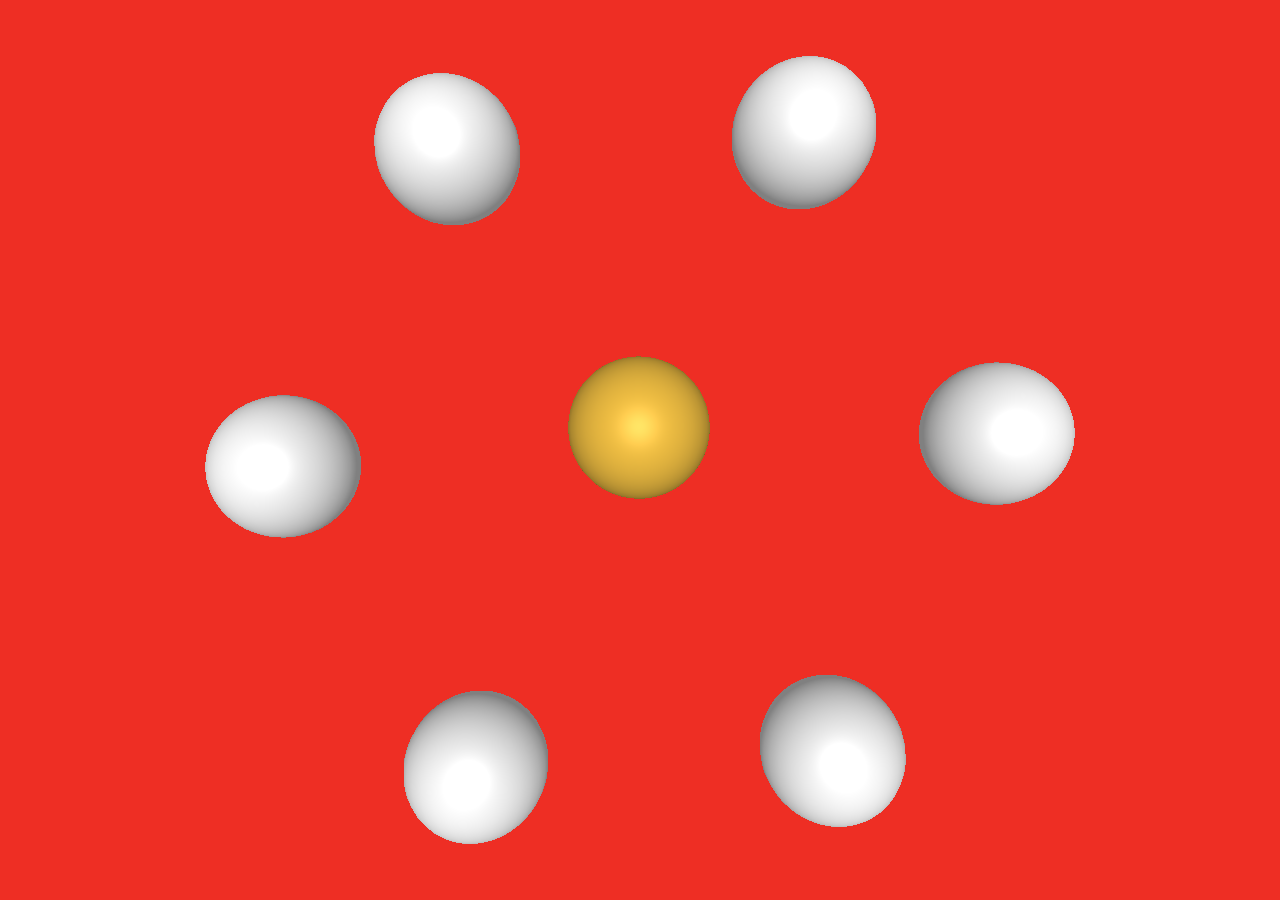
<file: three js learning/lottery-spheres.html>
<!DOCTYPE html>
<html>
  <head>
    <title>Lottery Spheres</title>
    <style>
      html, body { margin: 0; padding: 0; overflow: hidden; }
    </style>
  </head>
  <body>
    <script src="js/three.min.js"></script>
    <script>
		var camera, renderer, scene;
		var geometry, cube, circle, group;
		
		var mouseX = 0;
		var mouseY = 0;
		
		var windowHalfX = window.innerWidth / 2;
		var windowHalfY = window.innerHeight / 2;
		
		init();
		animate();
	
		function init() {
		
			scene = new THREE.Scene();
			scene.background = new THREE.Color( 0xee2e24 );
			var aspect = window.innerWidth / window.innerHeight;

			camera = new THREE.PerspectiveCamera( 60, aspect, 1, 15000 );
			camera.position.z = 110;
			
			renderer = new THREE.WebGLRenderer();
			renderer.setPixelRatio(window.devicePixelRatio);
			renderer.setSize( window.innerWidth, window.innerHeight);
			//console.log(document.getElementById("sphere").style.height);
			document.body.appendChild( renderer.domElement );
			
			var geometry = new THREE.SphereBufferGeometry( 10, 32, 32 );
			var material = new THREE.MeshPhongMaterial({color: 0xffffff});
			
			group = new THREE.Group();
			
			var sPosition = 0;
			var radius = 50;
			
			for(var i = 0; i < 6; i++){
				var mesh = new THREE.Mesh(geometry, material);
				sPosition = (i / 3) * Math.PI;
				mesh.position.x = (radius * Math.cos(sPosition));
				mesh.position.y = (radius * Math.sin(sPosition));
				
				group.add(mesh);
			}
			
			var mesh = new THREE.Mesh(geometry, new THREE.MeshPhongMaterial({color: 0xf6c344}));
			
			mesh.position.y = Math.PI;
			group.add(mesh);
			
			scene.add(group);
			
			/*var geometry = new THREE.CircleBufferGeometry(5, 32);
			geometry.rotateX(-Math.PI / 2);
			var material = new THREE.MeshBasicMaterial({color: 0xcdd2d8});
			circle = new THREE.Mesh(geometry, material);
			circle.position.y = -10;
			scene.add(circle);*/
			
			
			
			// lights
			var light = new THREE.DirectionalLight(0xFFFFFF, 0.5);
			light.position.set(0, 0, 50 );
			scene.add( light );
			var ambLight = new THREE.AmbientLight(0xFFFFFF, 0.5);
			ambLight.position.set(0, 0, 50 );
			scene.add(ambLight);
			
			
			document.addEventListener( 'mousemove', onMouseMove, false );
			
			window.addEventListener( 'resize', onResize, false );
		}
		
		function animate(){
			requestAnimationFrame( animate );
			render();
		}
		
		function render() {
			renderer.render( scene, camera );
			
			
			group.rotation.z += 0.001;
		}
		
		
		
		function onMouseMove( event ){
			mouseX = (event.clientX - windowHalfX) * 10;
			mouseY = (event.clientY - windowHalfY) * 10;
		}
		
		
		function onResize( event ){
			windowHalfX = window.innerWidth / 2;
			windowHalfY = window.innerHeight / 2;
			
			//camera.aspect = window.innerWidth / window.innerHeight;
			camera.updateProjectionMatrix();
			
			//renderer.setSize(window.innerWidth, window.innerHeight );
		}
    </script>
  </body>
</html>
</file>
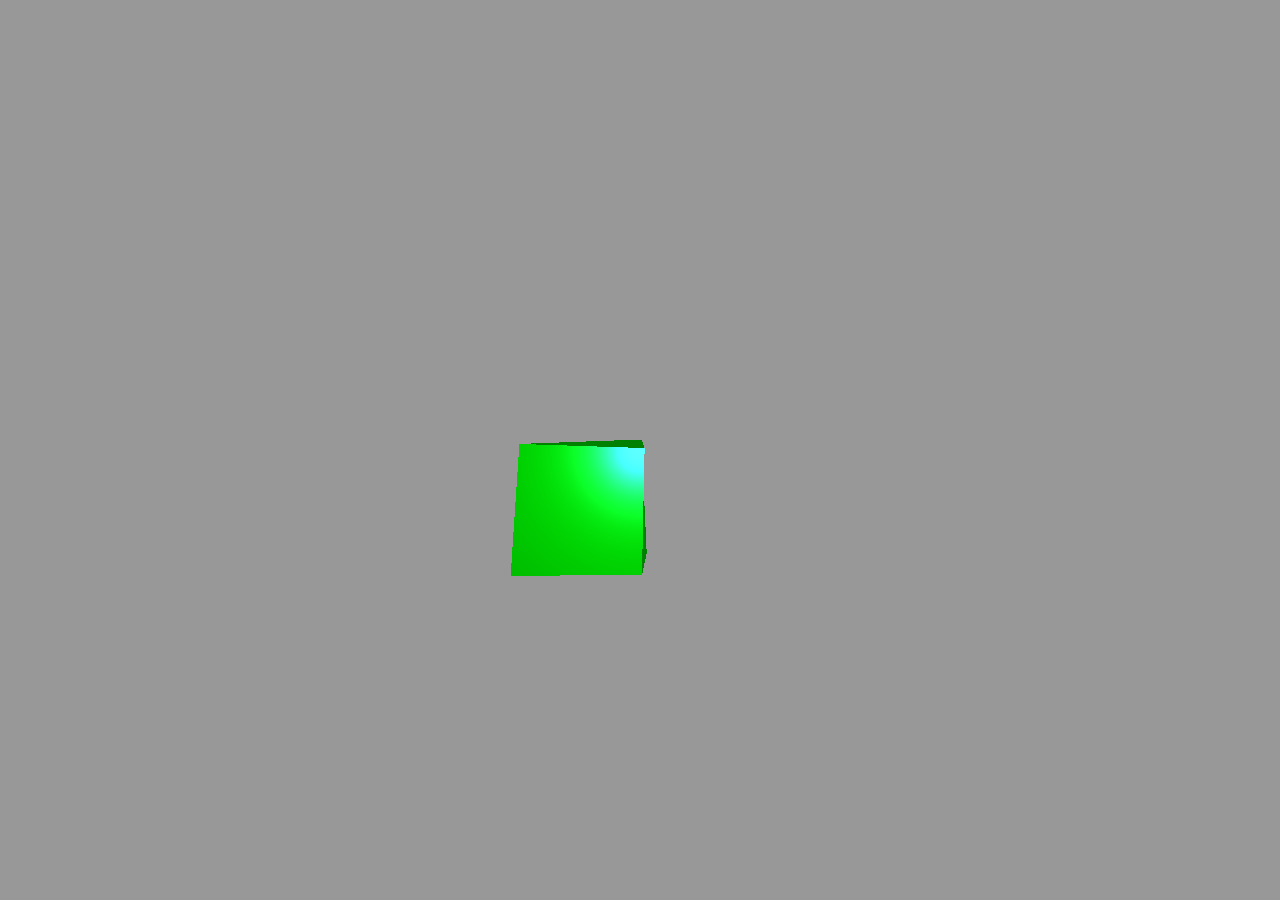
<file: three js learning/shapes.html>
<!DOCTYPE html>
<html>
  <head>
    <title>Shapes and WebGL</title>
    <style>
      html, body { margin: 0; padding: 0; overflow: hidden; }
    </style>
  </head>
  <body>
    <script src="js/three.min.js"></script>
    <script>
		var scene = new THREE.Scene();
		scene.background = new THREE.Color( 0x989898 );
		var aspect = window.innerWidth / window.innerHeight;
		var camera = new THREE.PerspectiveCamera( 75, aspect, 0.1, 1000 );
		var renderer = new THREE.WebGLRenderer();
		renderer.setSize( window.innerWidth, window.innerHeight );
		document.body.appendChild( renderer.domElement );
		
		var geometry = new THREE.BoxGeometry( 20, 20, 20 );
		
		var animating = false;
		
		for ( var i = 0, l = geometry.vertices.length; i<l; i++ ){
			geometry.vertices[i].y += -10 + Math.random()*2;
			geometry.vertices[i].x += -10 + Math.random()*2;
		}
		
		var material = new THREE.MeshPhongMaterial({ color: 0x00ff00, specular: 0x2f5da8, shinyness: 20});
		
		var cube = new THREE.Mesh( geometry, material );
		scene.add( cube );
		camera.position.z = 100;

		
		//var material = new THREE.MeshPhongMaterial({ color: 0x00ff00 });
				
		
		var light = new THREE.PointLight(0xFFFFFF, 0.5);
		light.position.set(0, 0, 25 );
		
		scene.add( light );
		
		var ambLight = new THREE.AmbientLight(0xFFFFFF, 0.5);
		ambLight.position.set(0, 0, 25 );
		scene.add(ambLight);
		
		var render = function () {
			requestAnimationFrame( render );
			/*cube.rotation.x += 0.01;
			cube.rotation.y += 0.01;*/
			renderer.render( scene, camera );
			
			if(animating){
			cube.rotation.y -= 0.01;
			cube.rotation.x -= 0.01;
		}
		};
		
		addMouseHandler();
		
		render();
		
		
		
		function addMouseHandler(){
			var dom = renderer.domElement;
			dom.addEventListener( 'mouseup', onMouseUp, false);
		}
		function onMouseUp(event) {
			event.preventDefault();
			animating = !animating;
		}
    </script>
  </body>
</html>
</file>
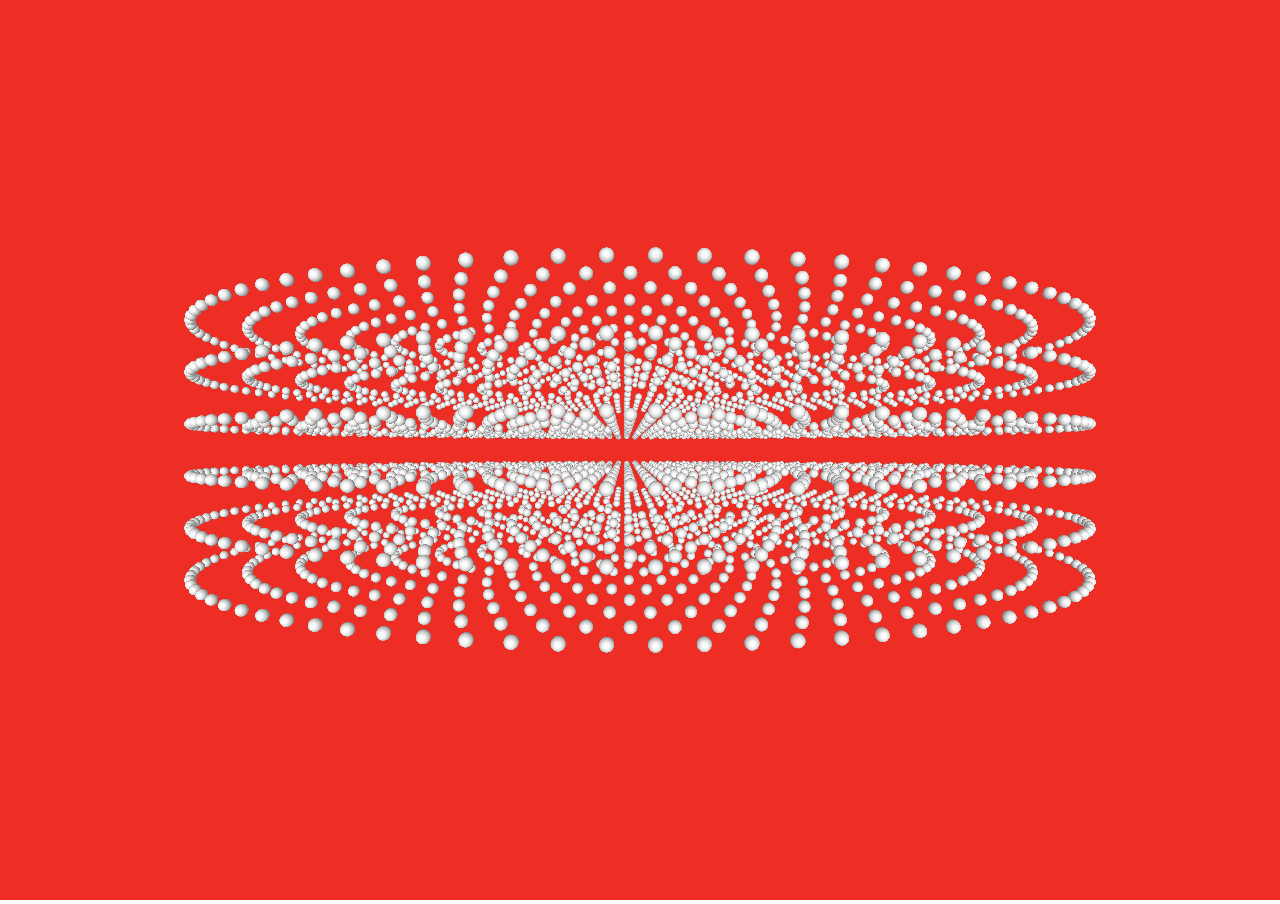
<file: three js learning/sphere-test.html>
<!DOCTYPE html>
<html>
  <head>
    <title>Spheres</title>
    <style>
      html, body { margin: 0; padding: 0; overflow: hidden; }
    </style>
  </head>
  <body>
    <script src="js/three.min.js"></script>
    <script>
		var camera, renderer, scene, raycaster;
		var geometry, cube, circle, group;
		
		var mouse = new THREE.Vector2();
		var mouseX = 0;
		var mouseY = 0;
		
		var windowHalfX = window.innerWidth / 2;
		var windowHalfY = window.innerHeight / 2;
		
		init();
		animate();
	
		function init() {
		
			scene = new THREE.Scene();
			scene.background = new THREE.Color( 0xee2e24 );
			var aspect = window.innerWidth / window.innerHeight;

			camera = new THREE.PerspectiveCamera( 60, aspect, 1, 15000 );
			camera.position.y = 25;
			camera.position.z = 200;
			
			renderer = new THREE.WebGLRenderer();
			renderer.setPixelRatio(window.devicePixelRatio);
			renderer.setSize( window.innerWidth, window.innerHeight );
			document.body.appendChild( renderer.domElement );
			
			raycaster = new THREE.Raycaster();
			
			var sRadius = 1;
			
			var geometry = new THREE.SphereBufferGeometry( sRadius, 32, 32 );
			var material = new THREE.MeshPhongMaterial({color: 0xffffff});
			
			group = new THREE.Group();
			
			var sPosition = 0;
			var radius = 100;
			var amount = 1000;
			var amountPerCircle = 100;
			
			var counter = 0;
			for(var i = 0; i < amount; i++){
				
				if(counter == amountPerCircle){
					counter = 0;
					radius -= 10;
					amountPerCircle -= 10;
				}
			
				var mesh = new THREE.Mesh(geometry, material);
				sPosition = (counter / (amountPerCircle/2)) * Math.PI;
				mesh.position.x = (radius * Math.cos(sPosition));
				mesh.position.y = (radius * Math.sin(sPosition));
				//mesh.position.z = Math.random() * 25;
				
				group.add(mesh);
				
				counter++;
			}
			
			var mesh = new THREE.Mesh(geometry, new THREE.MeshPhongMaterial({color: 0xf6c344}));
			mesh.position.y = Math.PI;
			//group.add(mesh);
			
			var groupTemp = group.clone();
			//scene.add(groupTemp);
			var groupAmount = 5;
			for(var i = 0; i < groupAmount; i++){
				
				groupTemp.position.z = (i * 10) + 10;
				//groupTemp.rotateX(-Math.PI / 2);
				group.add(groupTemp);
				groupTemp = groupTemp.clone();
			}
			
			
			group.rotateX(-Math.PI /2);
			
			scene.add(group);
			
			
			
			
			
			
			
			// lights
			var light = new THREE.DirectionalLight(0xFFFFFF, 0.5);
			light.position.set(0, 0, 50 );
			scene.add( light );
			var ambLight = new THREE.AmbientLight(0xFFFFFF, 0.5);
			ambLight.position.set(0, 0, 50 );
			scene.add(ambLight);
			
			
			document.addEventListener( 'mousemove', onMouseMove, false );
			
			window.addEventListener( 'resize', onResize, false );
		}
		
		function animate(){
			requestAnimationFrame( animate );
			render();
		}
		
	
		function render() {
			var geometry = new THREE.SphereBufferGeometry( 1, 32, 32 );
			var material = new THREE.MeshPhongMaterial({color: 0xffffff});
			var mesh = new THREE.Mesh(geometry, material);
			mesh.position.x = mouseX;
			mesh.position.y = mouseY;
			
			var time = Date.now() * .01;
			mesh.position.z = time * Math.sin();
			//scene.add(mesh);
		
			group.rotation.z += 0.001;
			renderer.render( scene, camera );
		}
		
		
		
		function onMouseMove( event ){
			mouseX = (event.clientX / window.innerWidth) * 2 - 1;
			mouseY = -(event.clientY / window.innerHeight) * 2 + 1;
			raycaster.setFromCamera(mouse.clone(), camera);
		}
		
		
		function onResize( event ){
			windowHalfX = window.innerWidth / 2;
			windowHalfY = window.innerHeight / 2;
			
			camera.aspect = window.innerWidth / window.innerHeight;
			camera.updateProjectionMatrix();
			
			renderer.setSize(window.innerWidth, window.innerHeight );
		}
    </script>
  </body>
</html>
</file>
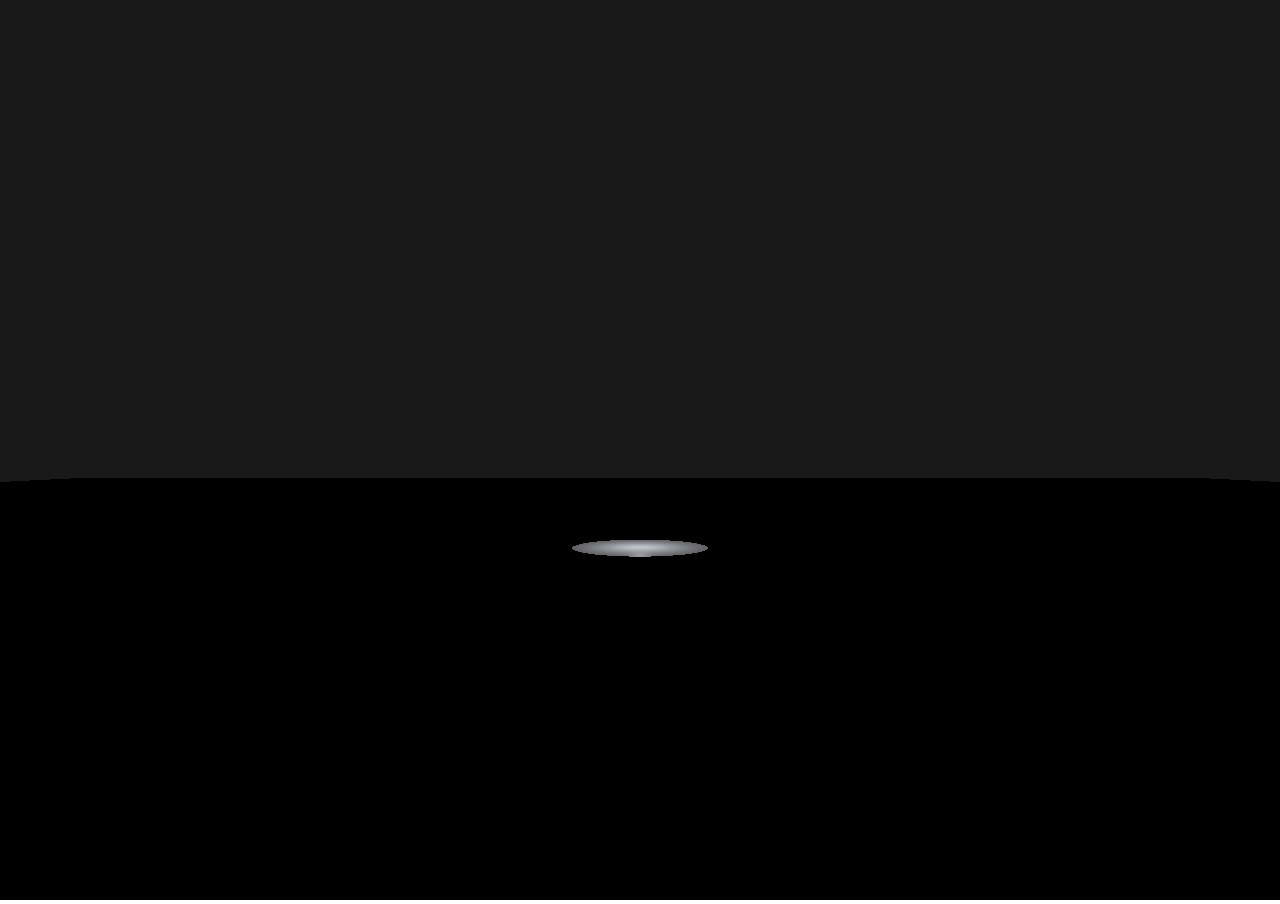
<file: three js learning/spotlights.html>
<!DOCTYPE html>
<html>
  <head>
    <title>Lights!</title>
    <style>
      html, body { margin: 0; padding: 0; overflow: hidden; }
    </style>
  </head>
  <body>
    <script src="js/three.min.js"></script>
    <script>
		var camera, renderer, scene, raycaster;
		var geometry, cube, circle, group;
		
		var mouse = new THREE.Vector2();
		var mouseX = 0;
		var mouseY = 0;
		
		var windowHalfX = window.innerWidth / 2;
		var windowHalfY = window.innerHeight / 2;
		
		init();
		animate();
	
		function init() {
		
			scene = new THREE.Scene();
			scene.background = new THREE.Color( 0x191919 );
			var aspect = window.innerWidth / window.innerHeight;

			camera = new THREE.PerspectiveCamera( 60, aspect, 1, 15000 );
			camera.position.y = 25;
			camera.position.z = 200;
			
			renderer = new THREE.WebGLRenderer();
			renderer.setPixelRatio(window.devicePixelRatio);
			renderer.setSize( window.innerWidth, window.innerHeight );
			document.body.appendChild( renderer.domElement );
			
		
			var geometry = new THREE.PlaneBufferGeometry(1000, 1000, 32);
			var material = new THREE.MeshPhongMaterial({color: 0xbfc3c9, side: THREE.DoubleSide});
			var plane = new THREE.Mesh(geometry, material);
			plane.rotateX(-Math.PI / 2);
			scene.add(plane);
			
			
			
			
			
			
			// lights
			var spotLight = new THREE.SpotLight(0xFFFFFF);
			spotLight.position.set(0,10,0);
			spotLight.castShadow = true;
			spotLight.shadow.mapSize.width = 1024;
			spotLight.shadow.mapSize.height = 1024;
			spotLight.shadow.camera.near = 500;
			spotLight.shadow.camera.far = 4000;
			spotLight.shadow.camera.fov = 30;
			
			scene.add(spotLight);
			
			/*var light = new THREE.DirectionalLight(0xFFFFFF, 0.5);
			light.position.set(0, 0, 50 );
			scene.add( light );
			var ambLight = new THREE.AmbientLight(0xFFFFFF, 0.5);
			ambLight.position.set(0, 0, 50 );
			scene.add(ambLight);*/
			
			
			document.addEventListener( 'mousemove', onMouseMove, false );
			
			window.addEventListener( 'resize', onResize, false );
		}
		
		function animate(){
			requestAnimationFrame( animate );
			render();
		}
		
	
		function render() {
			
			renderer.render( scene, camera );
		}
		
		
		
		function onMouseMove( event ){
			mouseX = (event.clientX / window.innerWidth) * 2 - 1;
			mouseY = -(event.clientY / window.innerHeight) * 2 + 1;
		}
		
		
		function onResize( event ){
			windowHalfX = window.innerWidth / 2;
			windowHalfY = window.innerHeight / 2;
			
			camera.aspect = window.innerWidth / window.innerHeight;
			camera.updateProjectionMatrix();
			
			renderer.setSize(window.innerWidth, window.innerHeight );
		}
    </script>
  </body>
</html>
</file>
<file: Glitch effects/css/component.css>
body{
	overflow: hidden;
	margin: 0;
	padding: 0;
}

.light{
	position: absolute;
	
	width: 100%;
	height: 100%;
	background: url(../images/light.png);
	background-size: 100% 100%;
	z-index: 5;
	opacity: 0.2;
	animation: flicker 5s infinite linear alternate;
}

@keyframes flicker{
	
	20%{
		opacity: 0;
	}
	22%{
		opacity: 0.2;
	}
	26%{
		opacity: 0;
	}
	30%{
		opacity: 0.2;
	}
	43%{
		opacity: 0;
	}
	48%{
		opacity: 0.2;
	}
	61%{
		opacity: 0;
	}
	63%{
		opacity: 0.2;
	}
	81%{
		opacity: 0;
	}
	85%{
		opacity: 0.2;
	}
	96%{
		opacity: 0;
	}
	97%{
		opacity: 0.2;
	}
}

.large-header {
	position: relative;
	width: 100%;
	background: #333;
	overflow: hidden;
	background-size: cover;
	background-position: center center;
	z-index: 1;
}

.anim .main-title {
	padding: 10px 40px;
	border: 10px solid #c46a21;
	text-transform: uppercase;
	font-family: Londrina Outline, sans-serif;
	font-size: 4.2em;
	letter-spacing: 0.1em;
	background: black;
}

.main-title {
	position: absolute;
	margin: 0;
	padding: 0;
	color: #c47419;
	text-align: center;
	top: 50%;
	left: 50%;
	-webkit-transform: translate3d(-50%,-50%,0);
	transform: translate3d(-50%,-50%,0);
}

:root{
	--glitch-width: 250px;
	--glitch-height: 273px;
	--gap-vertical: 5px;
	--gap-horizontal: 10px;
	--time-anim: 4s;
	--blend-mode-1: multiply;
	--blend-mode-2: none;
	--blend-mode-3: multiply;
	--blend-mode-4: none;
	--blend-mode-5: overlay;
	--blend-color-1: transparent;
	--blend-color-2: transparent;
	--blend-color-3: transparent;
	--blend-color-4: transparent;
	--blend-color-5: transparent;
}

.glitch{
	position: absolute;
	width: var(--glitch-width);
	height: var(--glitch-height);
	overflow: hidden;
	margin: 0 auto;
	top: 50%;
	left: 50%;
	z-index: 200;
	
	animation: glitch-moves 5s infinite linear alternate;
}

@keyframes glitch-moves{
	from{
		transform: rotate(0deg) translate(-150px) rotate(0deg);
	}
	to{
		transform: rotate(360deg) translate(-150px) rotate(-360deg);
	}
}

@keyframes glitch-move{
	10%{
		top: 45%;
		left:55%;
	}
	20%{
		top: 35%;
		left:60%;
	}
	30%{
		top: 55%;
		left:50%;
	}
	40%{
		top: 45%;
		left:55%;
	}
	50%{
		top: 50%;
		left:40%;
	}
	60%{
		top: 45%;
		left: 35%;
	}
	70%{
		top: 40%;
		left: 30%;
	}
	
	80%{
		top: 45%;
		left: 35%;
	}
	90%{
		top: 50%;
		left: 45%;
	}
}

.glitch:hover{
	filter: invert(1);
	
}



.glitch_img{
	position: absolute;
	top: calc(-1 * var(--gap-vertical));
	left: calc(-1 * var(--gap-horizontal));
	width: var(--glitch-width);
	height:var(--glitch-height);
	background: url(../images/pumpkin.png) no-repeat 50% 0;
	background-color: var(--blend-color-1);
	background-size: 50% 50%;
	background-blend-mode: var(--blend-mode-1);
	margin: 0 0;
}

.glitch_img:nth-child(2){
	background-color: var(--blend-color-2);
	background-blend-mode: var(--blend-mode-2);
}
.glitch_img:nth-child(3){
	background-color: var(--blend-color-3);
	background-blend-mode: var(--blend-mode-3);
}
.glitch_img:nth-child(4){
	background-color: var(--blend-color-4);
	background-blend-mode: var(--blend-mode-4);
}
.glitch_img:nth-child(5){
	background-color: var(--blend-color-5);
	background-blend-mode: var(--blend-mode-5);
}

.glitch_img:nth-child(n+2){
	opacity: 0;
}

.glitch .glitch_img:nth-child(n+2){
	opacity: 1;
}

.glitchr .glitch_img:nth-child(2){
	transform: translate3d(var(--gap-horizontal),0,0);
	animation: glitch-anim-1-horizontal var(--time-anim) infinite linear alternate;
}
.glitch > .glitch_img:nth-child(3){
	transform: translate3d(calc(-1 * var(--gap-horizontal)),0,0);
	animation: glitch-anim-2-horizontal var(--time-anim) infinite linear alternate;
}
.glitch > .glitch_img:nth-child(4){
	transform: translate3d(0, calc(-1 * var(--gap-vertical)), 0) scale3d(-1,-1,1);
	animation: glitch-anim-3-horizontal var(--time-anim) infinite linear alternate;
}

.glitch > .glitch_img:nth-child(5){
	animation: glitch-anim-flash 0.8s steps(1,end) infinite;
}

@keyframes glitch-anim-1-horizontal{
	0%{
		clip-path: polygon(0 2%, 100% 2%, 100% 5%, 0 5%);
	}
	10%{
		clip-path: polygon(0 15%, 100% 15%, 100% 15%, 0 15%);
	}
	20%{
		clip-path: polygon(0 10%, 100% 10%, 100% 20%, 0 20%);
	}
	30%{
		clip-path: polygon(0 1%, 100% 1%, 100% 2%, 0 2%);
	}
	40%{
		clip-path: polygon(0 33%, 100% 33%, 100% 33%, 0 33%);
	}
	50%{
		clip-path: polygon(0 44%, 100% 44%, 100% 44%, 0 44%);
	}
	60%{
		clip-path: polygon(0 50%, 100% 50%, 100% 20%, 0 20%);
	}
	70%{
		clip-path: polygon(0 70%, 100% 70%, 100% 70%, 0 70%);
	}
	80%{
		clip-path: polygon(0 80%, 100% 80%, 100% 80%, 0 80%);
	}
	90%{
		clip-path: polygon(0 50%, 100% 50%, 100% 55%, 0 55%);
	}
	100%{
		clip-path: polygon(0 70%, 100% 70%, 100% 80%, 0 80%);
	}
}
@keyframes glitch-anim-2-horizontal{
	0%{
		clip-path: polygon(0 2%, 100% 2%, 100% 5%, 0 5%);
	}
	10%{
		clip-path: polygon(0 15%, 100% 15%, 100% 15%, 0 15%);
	}
	20%{
		clip-path: polygon(0 10%, 100% 10%, 100% 20%, 0 20%);
	}
	30%{
		clip-path: polygon(0 1%, 100% 1%, 100% 2%, 0 2%);
	}
	40%{
		clip-path: polygon(0 33%, 100% 33%, 100% 33%, 0 33%);
	}
	50%{
		clip-path: polygon(0 44%, 100% 44%, 100% 44%, 0 44%);
	}
	60%{
		clip-path: polygon(0 50%, 100% 50%, 100% 20%, 0 20%);
	}
	70%{
		clip-path: polygon(0 70%, 100% 70%, 100% 70%, 0 70%);
	}
	80%{
		clip-path: polygon(0 80%, 100% 80%, 100% 80%, 0 80%);
	}
	90%{
		clip-path: polygon(0 50%, 100% 50%, 100% 55%, 0 55%);
	}
	100%{
		clip-path: polygon(0 70%, 100% 70%, 100% 80%, 0 80%);
	}
}
@keyframes glitch-anim-3-horizontal{
	0%{
		clip-path: polygon(0 2%, 100% 2%, 100% 5%, 0 5%);
	}
	10%{
		clip-path: polygon(0 15%, 100% 15%, 100% 15%, 0 15%);
	}
	20%{
		clip-path: polygon(0 10%, 100% 10%, 100% 20%, 0 20%);
	}
	30%{
		clip-path: polygon(0 1%, 100% 1%, 100% 2%, 0 2%);
	}
	40%{
		clip-path: polygon(0 33%, 100% 33%, 100% 33%, 0 33%);
	}
	50%{
		clip-path: polygon(0 44%, 100% 44%, 100% 44%, 0 44%);
	}
	60%{
		clip-path: polygon(0 50%, 100% 50%, 100% 20%, 0 20%);
	}
	70%{
		clip-path: polygon(0 70%, 100% 70%, 100% 70%, 0 70%);
	}
	80%{
		clip-path: polygon(0 80%, 100% 80%, 100% 80%, 0 80%);
	}
	90%{
		clip-path: polygon(0 50%, 100% 50%, 100% 55%, 0 55%);
	}
	100%{
		clip-path: polygon(0 70%, 100% 70%, 100% 80%, 0 80%);
	}
}

@keyframes glitch-anim-flash{
	0%{
		opacity: 0.2;
		transform: translate3d(var(--gap-horizontal), var(--gap-vertical), 0);
	}
	33%{
		opacity: 0;
		transform: translate3d(0,0,0);
	}
}
</file>
<file: Glitch effects/css/glitchStyle.css>
:root{
	--glitch-width: 100vw;
	--glitch-height: 100vh;
	--gap-vertical: 10px;
	--gap-horizontal: 10px;
	--time-anim: 4s;
	--blend-mode-1: multiply;
	--blend-mode-2: none;
	--blend-mode-3: multiply;
	--blend-mode-4: none;
	--blend-mode-5: overlay;
	--blend-color-1: transparent;
	--blend-color-2: transparent;
	--blend-color-3: transparent;
	--blend-color-4: transparent;
	--blend-color-5: transparent;
}

.glitch{
	position: relative;
	width: var(--glitch-width);
	max-width: 525px;
	height: var(--glitch-height);
	max-height: calc(400px * 1.25);
	overflow: hidden;
	margin: 0 auto;
}

.glitch:hover{
	cursor: pointer;
}

.glitch_img{
	position: absolute;
	top: calc(-1 * var(--gap-vertical));
	left: calc(-1 * var(--gap-horizontal));
	width: calc(100% + var(--gap-horizontal) * 2);
	height: calc(100% + var(--gap-vertical) * 2);
	background: url(../images/montana.png) no-repeat 50% 0;
	background-color: var(--blend-color-1);
	background-size: cover;
	background-blend-mode: var(--blend-mode-1);
}

.glitch_img:nth-child(2){
	background-color: var(--blend-color-2);
	background-blend-mode: var(--blend-mode-2);
}
.glitch_img:nth-child(3){
	background-color: var(--blend-color-3);
	background-blend-mode: var(--blend-mode-3);
}
.glitch_img:nth-child(4){
	background-color: var(--blend-color-4);
	background-blend-mode: var(--blend-mode-4);
}
.glitch_img:nth-child(5){
	background-color: var(--blend-color-5);
	background-blend-mode: var(--blend-mode-5);
}

.glitch_img:nth-child(n+2){
	opacity: 0;
}

.glitch .glitch_img:nth-child(n+2){
	opacity: 1;
}

.glitchr .glitch_img:nth-child(2){
	transform: translate3d(var(--gap-horizontal),0,0);
	animation: glitch-anim-1-horizontal var(--time-anim) infinite linear alternate;
}
.glitch > .glitch_img:nth-child(3){
	transform: translate3d(calc(-1 * var(--gap-horizontal)),0,0);
	animation: glitch-anim-2-horizontal var(--time-anim) infinite linear alternate;
}
.glitch > .glitch_img:nth-child(4){
	transform: translate3d(0, calc(-1 * var(--gap-vertical)), 0) scale3d(-1,-1,1);
	animation: glitch-anim-3-horizontal var(--time-anim) infinite linear alternate;
}

.glitch > .glitch_img:nth-child(5){
	animation: glitch-anim-flash 0.8s steps(1,end) infinite;
}

@keyframes glitch-anim-1-horizontal{
	0%{
		clip-path: polygon(0 2%, 100% 2%, 100% 5%, 0 5%);
	}
	10%{
		clip-path: polygon(0 15%, 100% 15%, 100% 15%, 0 15%);
	}
	20%{
		clip-path: polygon(0 10%, 100% 10%, 100% 20%, 0 20%);
	}
	30%{
		clip-path: polygon(0 1%, 100% 1%, 100% 2%, 0 2%);
	}
	40%{
		clip-path: polygon(0 33%, 100% 33%, 100% 33%, 0 33%);
	}
	50%{
		clip-path: polygon(0 44%, 100% 44%, 100% 44%, 0 44%);
	}
	60%{
		clip-path: polygon(0 50%, 100% 50%, 100% 20%, 0 20%);
	}
	70%{
		clip-path: polygon(0 70%, 100% 70%, 100% 70%, 0 70%);
	}
	80%{
		clip-path: polygon(0 80%, 100% 80%, 100% 80%, 0 80%);
	}
	90%{
		clip-path: polygon(0 50%, 100% 50%, 100% 55%, 0 55%);
	}
	100%{
		clip-path: polygon(0 70%, 100% 70%, 100% 80%, 0 80%);
	}
}
@keyframes glitch-anim-2-horizontal{
	0%{
		clip-path: polygon(0 2%, 100% 2%, 100% 5%, 0 5%);
	}
	10%{
		clip-path: polygon(0 15%, 100% 15%, 100% 15%, 0 15%);
	}
	20%{
		clip-path: polygon(0 10%, 100% 10%, 100% 20%, 0 20%);
	}
	30%{
		clip-path: polygon(0 1%, 100% 1%, 100% 2%, 0 2%);
	}
	40%{
		clip-path: polygon(0 33%, 100% 33%, 100% 33%, 0 33%);
	}
	50%{
		clip-path: polygon(0 44%, 100% 44%, 100% 44%, 0 44%);
	}
	60%{
		clip-path: polygon(0 50%, 100% 50%, 100% 20%, 0 20%);
	}
	70%{
		clip-path: polygon(0 70%, 100% 70%, 100% 70%, 0 70%);
	}
	80%{
		clip-path: polygon(0 80%, 100% 80%, 100% 80%, 0 80%);
	}
	90%{
		clip-path: polygon(0 50%, 100% 50%, 100% 55%, 0 55%);
	}
	100%{
		clip-path: polygon(0 70%, 100% 70%, 100% 80%, 0 80%);
	}
}
@keyframes glitch-anim-3-horizontal{
	0%{
		clip-path: polygon(0 2%, 100% 2%, 100% 5%, 0 5%);
	}
	10%{
		clip-path: polygon(0 15%, 100% 15%, 100% 15%, 0 15%);
	}
	20%{
		clip-path: polygon(0 10%, 100% 10%, 100% 20%, 0 20%);
	}
	30%{
		clip-path: polygon(0 1%, 100% 1%, 100% 2%, 0 2%);
	}
	40%{
		clip-path: polygon(0 33%, 100% 33%, 100% 33%, 0 33%);
	}
	50%{
		clip-path: polygon(0 44%, 100% 44%, 100% 44%, 0 44%);
	}
	60%{
		clip-path: polygon(0 50%, 100% 50%, 100% 20%, 0 20%);
	}
	70%{
		clip-path: polygon(0 70%, 100% 70%, 100% 70%, 0 70%);
	}
	80%{
		clip-path: polygon(0 80%, 100% 80%, 100% 80%, 0 80%);
	}
	90%{
		clip-path: polygon(0 50%, 100% 50%, 100% 55%, 0 55%);
	}
	100%{
		clip-path: polygon(0 70%, 100% 70%, 100% 80%, 0 80%);
	}
}

@keyframes glitch-anim-flash{
	0%{
		opacity: 0.2;
		transform: translate3d(var(--gap-horizontal), var(--gap-vertical), 0);
	}
	33%{
		opacity: 0;
		transform: translate3d(0,0,0);
	}
}
</file>
<file: ko learning/css/style.css>
body {
	background: #635c5c;
}

.simple-list select[multiple] {
	width: 100%;
	height: 8em;
}

.folders {
	position: relative;
	top: 0;
	left: 0;
	width: 100%;
	height: 50px;
	background: #333;
}

ul {
	list-style-type: none;
	margin: 0;
	padding: 0;
	overflow: hidden;
}

.folders li {
	display: inline-block;
	color: white;
	text-align: center;
	height: 100%;
	padding: 14px;
}

.folders li:hover {
	background: #111;
	cursor: pointer;
}

.module {
	display: none;
}

#home {
	display: initial;
}



.calculator span {
	color: #e8d8d8;
    font-weight: bold;
}

.calculator button, .lotto-numbers button {
	-moz-box-shadow:inset 0px -3px 0px 0px #ffffff;
	-webkit-box-shadow:inset 0px -3px 0px 0px #ffffff;
	box-shadow:inset 0px -3px 0px 0px #ffffff;
	background:-webkit-gradient(linear, left top, left bottom, color-stop(0.05, #ffffff), color-stop(1, #f6f6f6));
	background:-moz-linear-gradient(top, #ffffff 5%, #f6f6f6 100%);
	background:-webkit-linear-gradient(top, #ffffff 5%, #f6f6f6 100%);
	background:-o-linear-gradient(top, #ffffff 5%, #f6f6f6 100%);
	background:-ms-linear-gradient(top, #ffffff 5%, #f6f6f6 100%);
	background:linear-gradient(to bottom, #ffffff 5%, #f6f6f6 100%);
	filter:progid:DXImageTransform.Microsoft.gradient(startColorstr='#ffffff', endColorstr='#f6f6f6',GradientType=0);
	background-color:#ffffff;
	-moz-border-radius:10px;
	-webkit-border-radius:10px;
	border-radius:10px;
	border:2px solid #dcdcdc;
	display:inline-block;
	cursor:pointer;
	color:#666666;
	font-family:Georgia;
	font-size:25px;
	font-weight:bold;
	padding:10px 25px;
	text-decoration:none;
	text-shadow:3px 4px 0px #ffffff;
	min-width: 70px;
}
.calculator button:hover, .lotto-numbers button:hover {
	background:-webkit-gradient(linear, left top, left bottom, color-stop(0.05, #f6f6f6), color-stop(1, #ffffff));
	background:-moz-linear-gradient(top, #f6f6f6 5%, #ffffff 100%);
	background:-webkit-linear-gradient(top, #f6f6f6 5%, #ffffff 100%);
	background:-o-linear-gradient(top, #f6f6f6 5%, #ffffff 100%);
	background:-ms-linear-gradient(top, #f6f6f6 5%, #ffffff 100%);
	background:linear-gradient(to bottom, #f6f6f6 5%, #ffffff 100%);
	filter:progid:DXImageTransform.Microsoft.gradient(startColorstr='#f6f6f6', endColorstr='#ffffff',GradientType=0);
	background-color:#f6f6f6;
}
.calculator button:active, .lotto-numbers button:active {
	position:relative;
	top:1px;
}

.calculatorContainer {
	margin: 0 40%;
	width: 50%;
	
}

.lotto-numbers {
	color: white;
}

.lotto-numbers .ball {
	margin: 10px 10px;
	border: 2px solid;
	border-radius: 25px;
	text-align: center;
	width: 50px;
	height: 50px;
}

.lotto-container {
	margin: 0 30%;
	width: 75%;
}

.lotto-container select {
	width: 250px;
}

.toTheSide {
	position: absolute;
	left: 25px;
	top: 100px;
	display: block;
}
</file>
